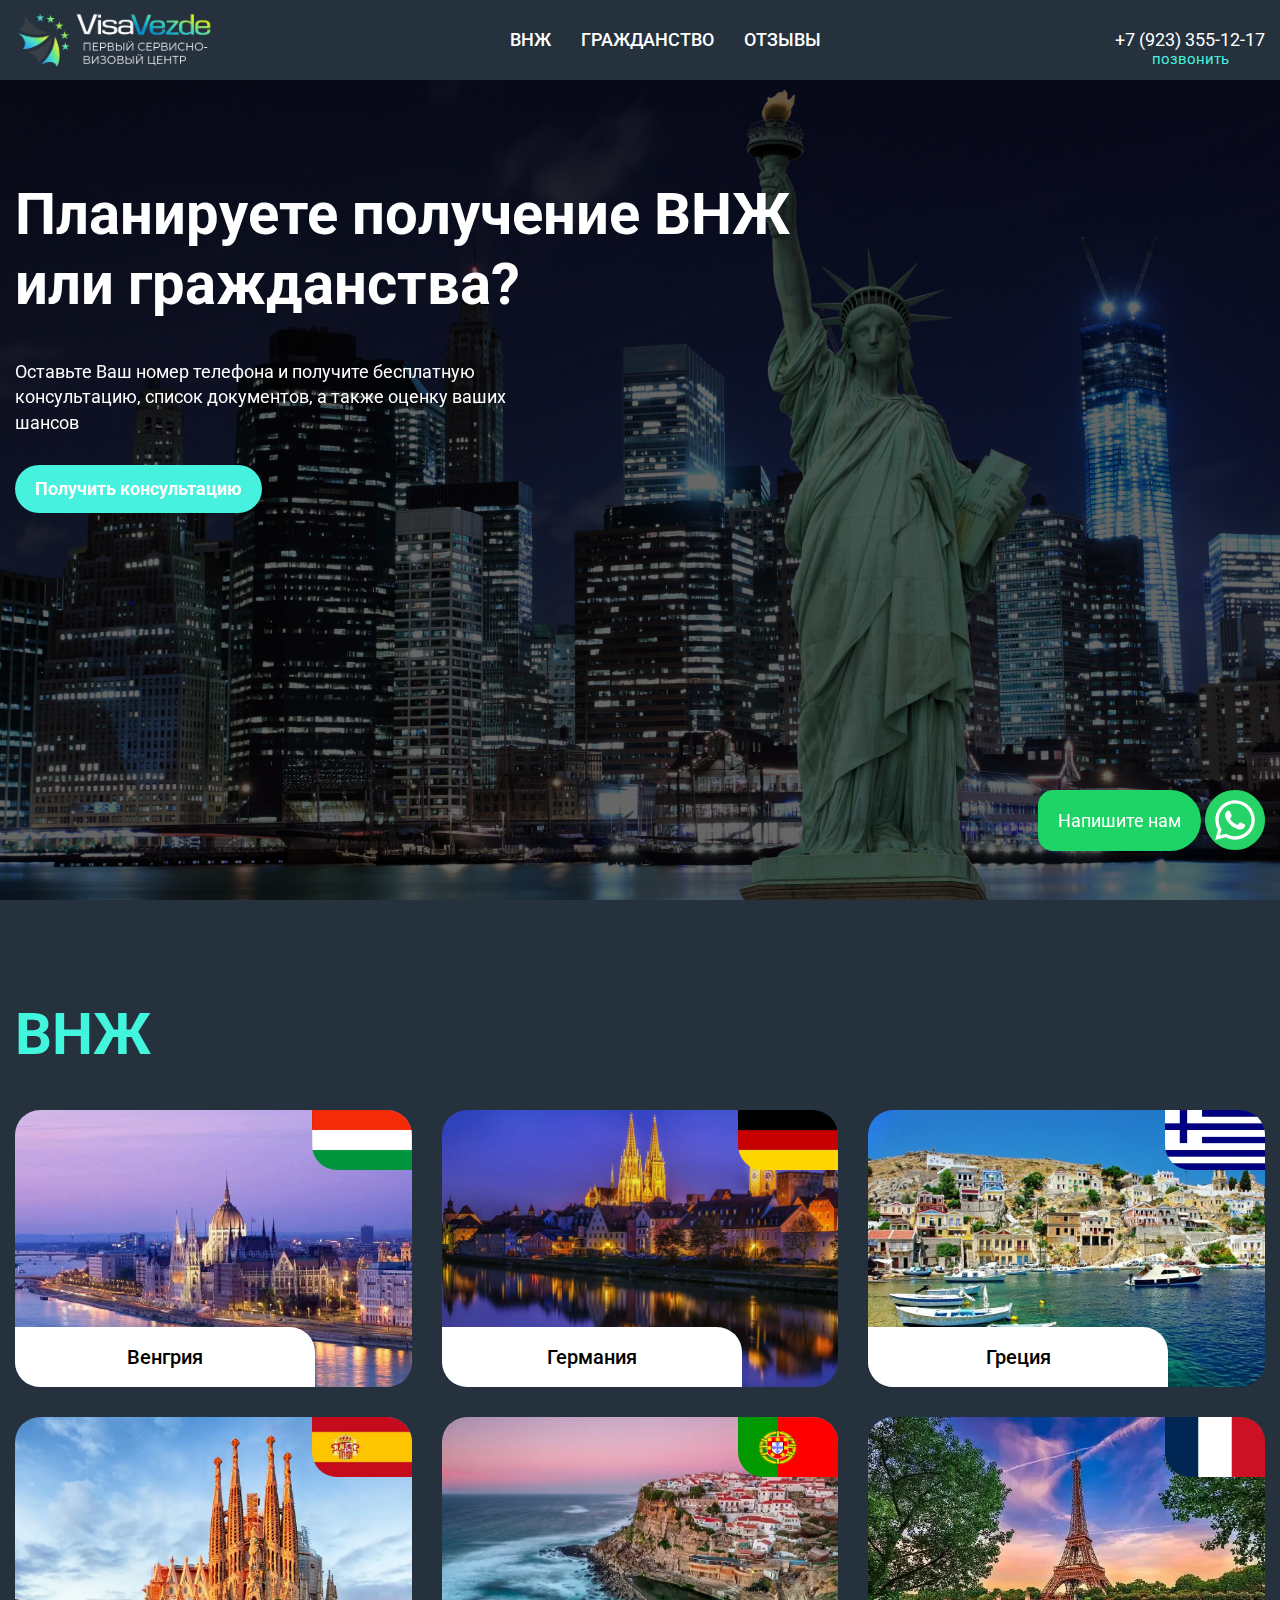
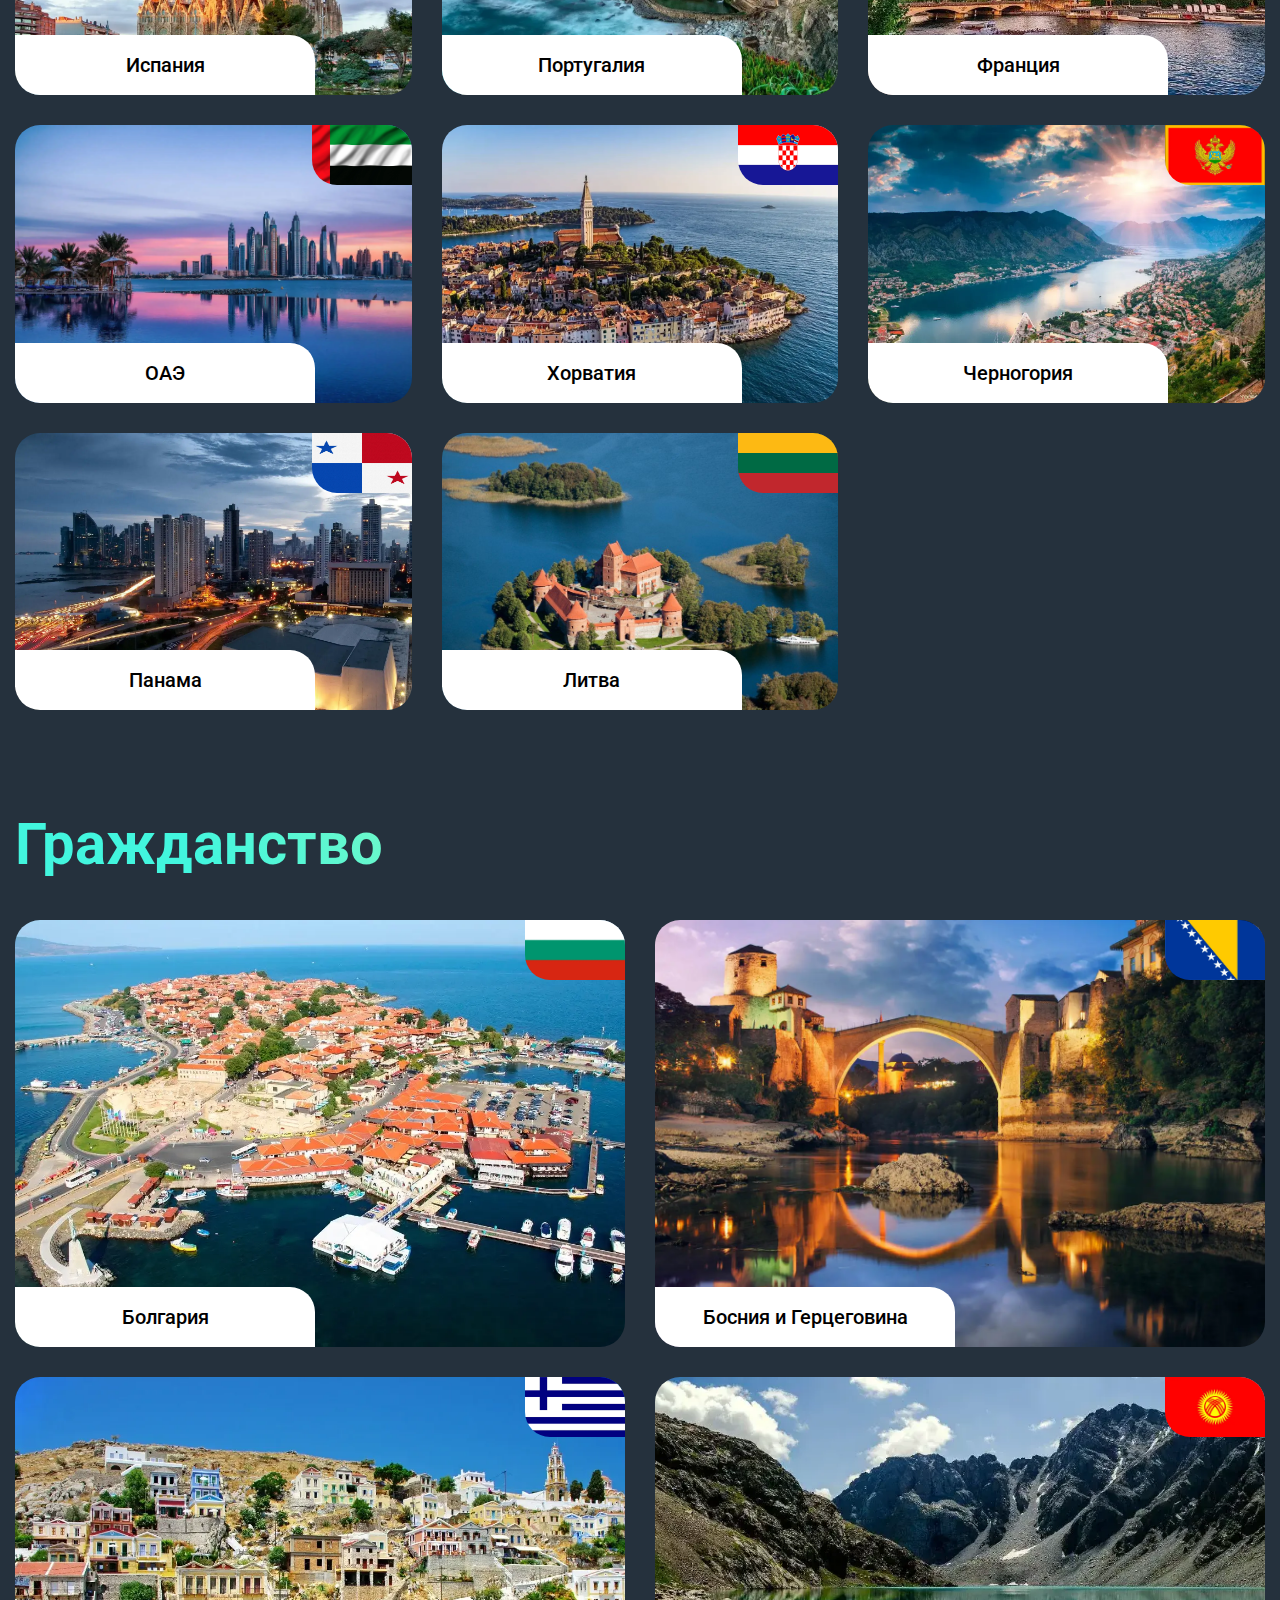
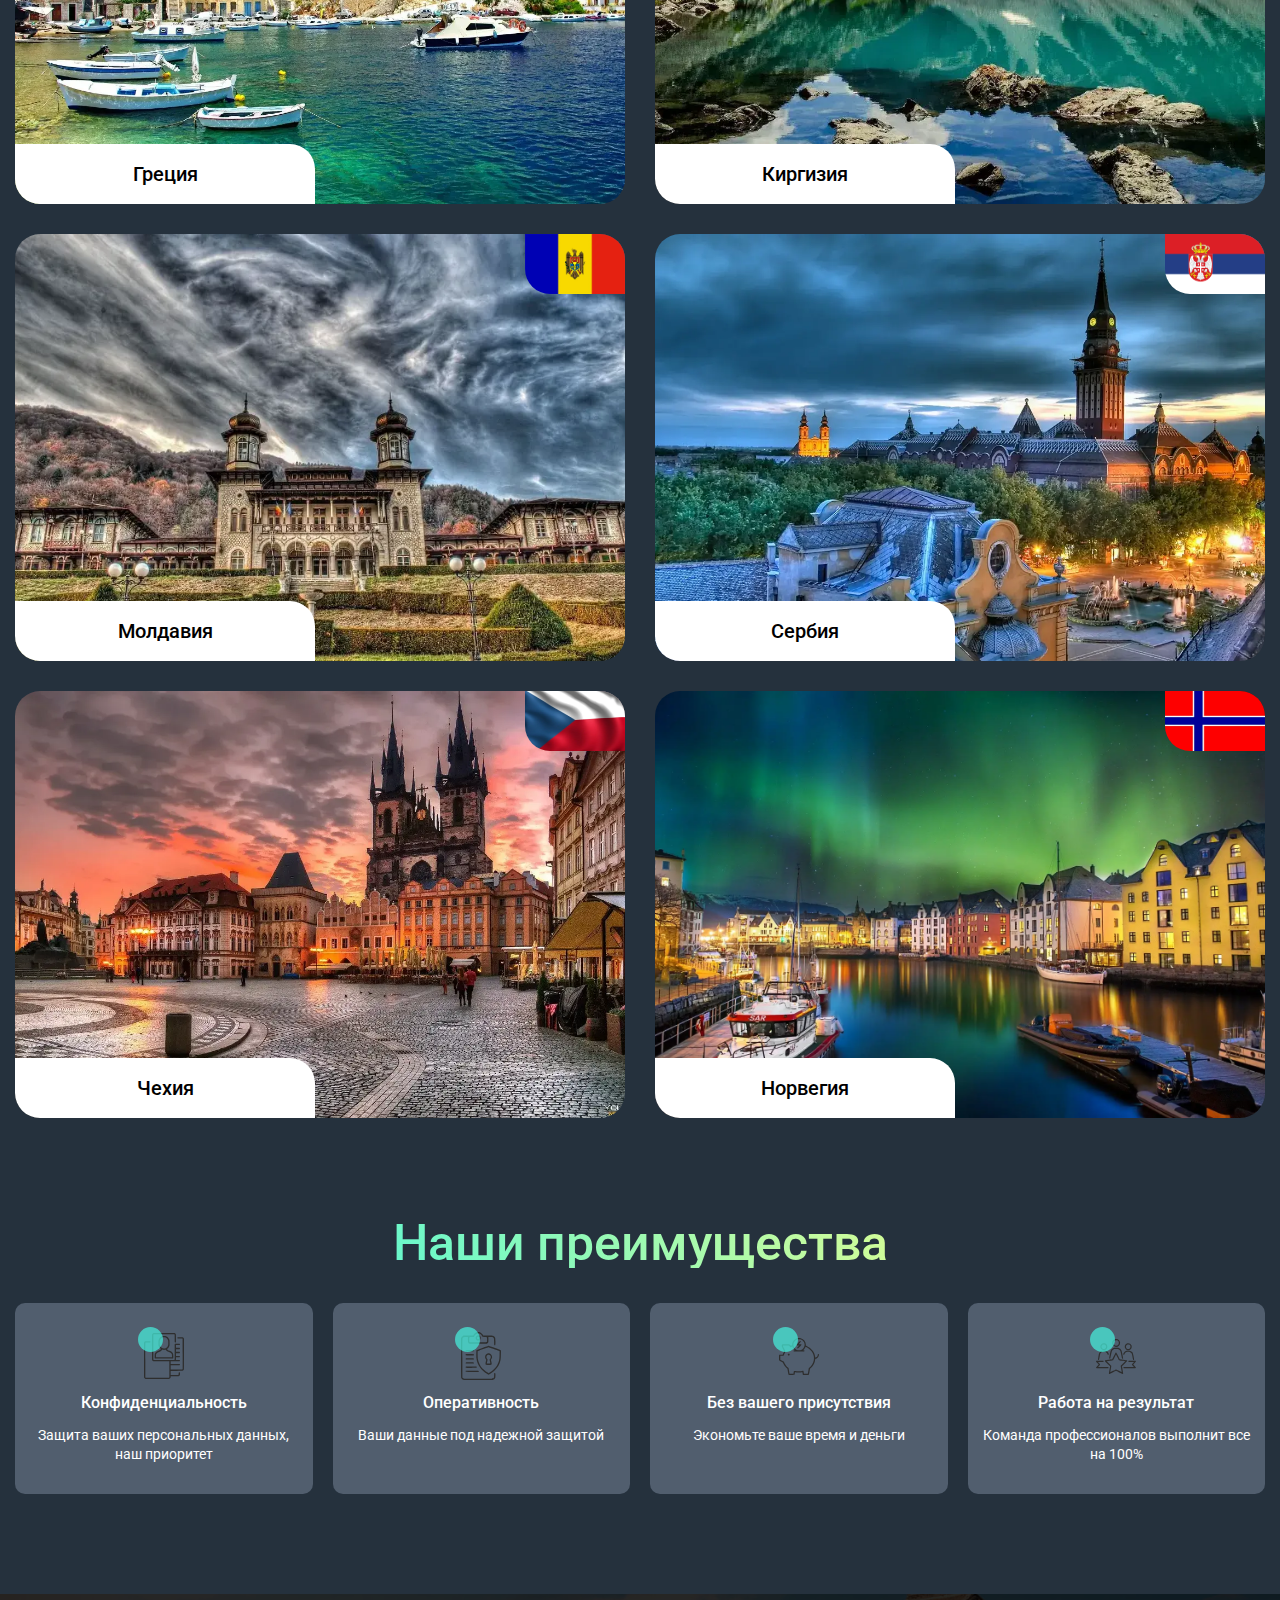
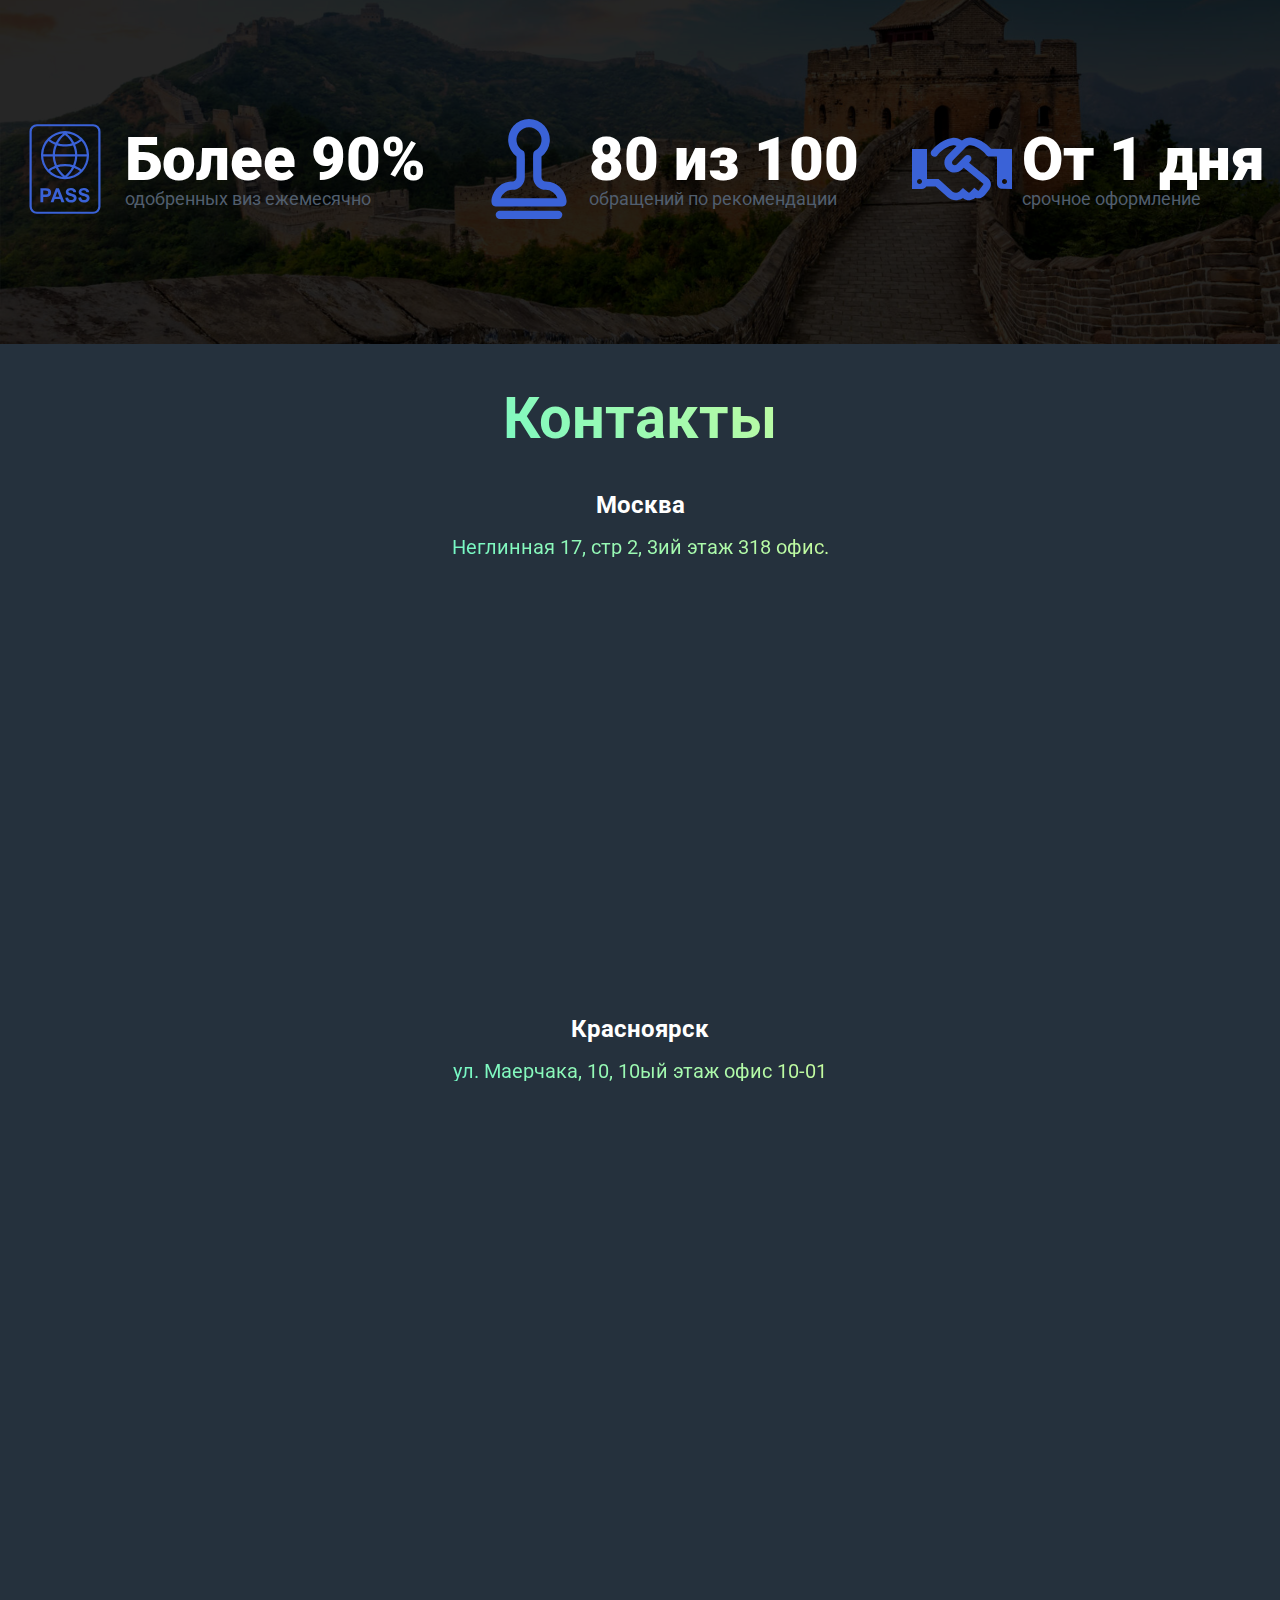
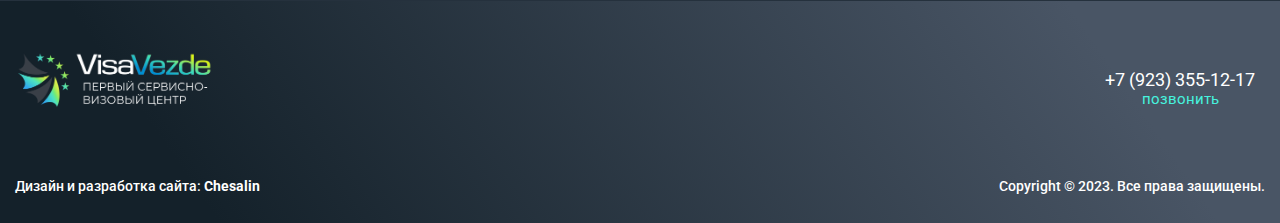
<file: index.html>
<!DOCTYPE html>
<html lang="ru">
  <head>
    <meta charset="UTF-8" />
    <meta http-equiv="X-UA-Compatible" content="IE=edge" />
    <meta name="viewport" content="width=device-width, initial-scale=1.0" />
    <title>Оформление ВНЖ и гражданства</title>
    <link rel="apple-touch-icon" sizes="180x180" href="img/favicon/apple-touch-icon.png" />
    <link rel="icon" type="image/png" sizes="32x32" href="img/favicon/favicon-32x32.png" />
    <link rel="icon" type="image/png" sizes="16x16" href="img/favicon/favicon-16x16.png" />
    <link rel="manifest" href="img/favicon/site.webmanifest" />
    <link rel="stylesheet" href="css/style.css" />
    <!-- <link rel="stylesheet" href="css/style22.css" /> -->
    <script defer src="https://unpkg.com/swiper@8/swiper-bundle.min.js"></script>
    <script defer src="js/slider.js"></script>
    <script defer src="js/mask.js"></script>
    <script defer src="js/form.js"></script>
    <script defer src="js/popup-m.js"></script>
    <script defer src="js/main.js"></script>
  </head>
  <body>
    <div class="wrapper">
      <header class="header">
        <div class="header__burger">
          <span></span>
          <span></span>
          <span></span>
        </div>
        <div class="header__container">
          <a href="index.html" class="header__logo">
            <img src="img/newlogo.png" alt="logo" />
          </a>
          <menu class="header__menu menu">
            <div class="menu__body">
              <ul class="menu__list">
                <li class="menu__item">
                  <a href="#vn" class="menu__link">ВНЖ</a>
                </li>
                <li class="menu__item">
                  <a href="#citizenship" class="menu__link">Гражданство</a>
                </li>
                <li class="menu__item">
                  <a href="#comment" class="menu__link">Отзывы</a>
                </li>
              </ul>
            </div>
          </menu>
          <div class="header__phones">
            <a href="tel:+79233551217" class="header__phone"
              ><p>+7 (923) 355-12-17</p>
              <img src="img/phone.svg" alt="" />
            </a>
          </div>
        </div>
      </header>
      <main class="page">
        <section class="intro">
          <div class="intro__slider">
            <div class="intro__block swiper-block">
              <div class="intro__wrapper swiper-wrapper">
                <div class="intro__slide swiper-slide ibg">
                  <img src="img/intro/bg.jpg" alt="intro" />
                </div>
              </div>
            </div>
          </div>
          <div class="intro__container">
            <h1 class="intro__title">
              Планируете получение ВНЖ <br />
              или гражданства?
            </h1>
            <p class="intro__subtitle">
              Оставьте Ваш номер телефона и получите бесплатную консультацию, список документов, а
              также оценку ваших шансов
            </p>
            <a data-popup="#popup" href="" class="intro__button">Получить консультацию</a>
          </div>
        </section>

        <section id="vn" class="vn">
          <div class="vn__container">
            <h2 class="vn__title">ВНЖ</h2>
            <div class="vn__body">
              <div data-popup="#popupik-vn" class="vn__item">
                <div class="vn__flag">
                  <img src="img/flag_web/flag_vengrija_new_0.webp" alt="" />
                </div>
                <div class="vn__img ibg">
                  <img src="img/vn/veng.webp" alt="" />
                </div>
                <div class="vn__content">Венгрия</div>
              </div>
              <div data-popup="#popupik-gr" class="vn__item">
                <div class="vn__flag">
                  <img src="img/flag_web/ger.webp" alt="" />
                </div>
                <div class="vn__img ibg">
                  <img src="img/vn/gem.webp" alt="" />
                </div>
                <div class="vn__content">Германия</div>
              </div>
              <div data-popup="#popupik-gre" class="vn__item">
                <div class="vn__flag">
                  <img src="img/flag_web/gr.webp" alt="" />
                </div>
                <div class="vn__img ibg">
                  <img src="img/vn/gr.webp" alt="" />
                </div>
                <div class="vn__content">Греция</div>
              </div>
              <div data-popup="#popupik-span" class="vn__item">
                <div class="vn__flag">
                  <img src="img/flag_web/span.webp" alt="" />
                </div>
                <div class="vn__img ibg">
                  <img src="img/vn/span.webp" alt="" />
                </div>
                <div class="vn__content">Испания</div>
              </div>
              <div data-popup="#popupik-port" class="vn__item">
                <div class="vn__flag">
                  <img src="img/flag_web/port.webp" alt="" />
                </div>
                <div class="vn__img ibg">
                  <img src="img/vn/port.webp" alt="" />
                </div>
                <div class="vn__content">Португалия</div>
              </div>
              <div data-popup="#popupik-fr" class="vn__item">
                <div class="vn__flag">
                  <img src="img/flag_web/France.webp" alt="" />
                </div>
                <div class="vn__img ibg">
                  <img src="img/vn/fr.webp" alt="" />
                </div>
                <div class="vn__content">Франция</div>
              </div>
              <div data-popup="#popupik-dub" class="vn__item">
                <div class="vn__flag">
                  <img src="img/flag_web/dub.webp" alt="" />
                </div>
                <div class="vn__img ibg">
                  <img src="img/vn/dub.webp" alt="" />
                </div>
                <div class="vn__content">ОАЭ</div>
              </div>
              <div data-popup="#popupik-hor" class="vn__item">
                <div class="vn__flag">
                  <img src="img/flag_web/chor.webp" alt="" />
                </div>
                <div class="vn__img ibg">
                  <img src="img/vn/horvatija.webp" alt="" />
                </div>
                <div class="vn__content">Хорватия</div>
              </div>
              <div data-popup="#popupik-che" class="vn__item">
                <div class="vn__flag">
                  <img src="img/flag_web/Flag_CHernogorii.webp" alt="" />
                </div>
                <div class="vn__img ibg">
                  <img src="img/vn/chernogoriya.webp" alt="" />
                </div>
                <div class="vn__content">Черногория</div>
              </div>
              <div data-popup="#popupik-panama" class="vn__item">
                <div class="vn__flag"><img src="img/flag/panama.jpg" alt="" /></div>
                <div class="vn__img ibg">
                  <img src="img/vn/Panama.webp" alt="" />
                </div>
                <div class="vn__content">Панама</div>
              </div>
              <div data-popup="#popupik-lt" class="vn__item">
                <div class="vn__flag"><img src="img/flag_web/Flag_of_Lithuania.svg" alt="" /></div>
                <div class="vn__img ibg">
                  <img src="img/vn/lt.jpg" alt="" />
                </div>
                <div class="vn__content">Литва</div>
              </div>
            </div>
          </div>
        </section>

        <section id="citizenship" class="citizenship">
          <div class="citizenship__container">
            <h2 class="citizenship__title">Гражданство</h2>
            <div class="citizenship__body">
              <div data-popup="#popupik-bol" class="citizenship__item">
                <div class="citizenship__flag"><img src="img/flag_web/Bulgaria.webp" alt="" /></div>
                <div class="citizenship__img ibg">
                  <img src="img/vn/bol.webp" alt="" />
                </div>
                <div class="citizenship__content">Болгария</div>
              </div>
              <div data-popup="#popupik-bos" class="citizenship__item">
                <div class="citizenship__flag">
                  <img src="img/flag_web/flag_bosnija_gertsegovina_new.webp" alt="" />
                </div>
                <div class="citizenship__img ibg">
                  <img src="img/vn/bos.webp" alt="" />
                </div>
                <div class="citizenship__content">Босния и Герцеговина</div>
              </div>
              <div data-popup="#popupik-greg" class="citizenship__item">
                <div class="citizenship__flag">
                  <img src="img/flag_web/gr.webp" alt="" />
                </div>
                <div class="citizenship__img ibg">
                  <img src="img/vn/gr.webp" alt="" />
                </div>
                <div class="citizenship__content">Греция</div>
              </div>
              <div data-popup="#popupik-kir" class="citizenship__item">
                <div class="citizenship__flag">
                  <img src="img/flag_web/kr.webp" alt="" />
                </div>
                <div class="citizenship__img ibg">
                  <img src="img/vn/kr.webp" alt="" />
                </div>
                <div class="citizenship__content">Киргизия</div>
              </div>
              <div data-popup="#popupik-ml" class="citizenship__item">
                <div class="citizenship__flag">
                  <img src="img/flag_web/mol.webp" alt="" />
                </div>
                <div class="citizenship__img ibg">
                  <img src="img/vn/mol.webp" alt="" />
                </div>
                <div class="citizenship__content">Молдавия</div>
              </div>
              <div data-popup="#popupik-sr" class="citizenship__item">
                <div class="citizenship__flag">
                  <img src="img/flag/800px-Flag_of_Serbia_svg.png" alt="" />
                </div>
                <div class="citizenship__img ibg">
                  <img src="img/vn/ser.webp" alt="" />
                </div>
                <div class="citizenship__content">Сербия</div>
              </div>
              <div data-popup="#popupik-cheh" class="citizenship__item">
                <div class="citizenship__flag">
                  <img src="img/flag_web/che.webp" alt="" />
                </div>
                <div class="citizenship__img ibg">
                  <img src="img/vn/che.webp" alt="" />
                </div>
                <div class="citizenship__content">Чехия</div>
              </div>
              <div data-popup="#popupik-nor" class="citizenship__item">
                <div class="citizenship__flag">
                  <img src="img/flag_web/nor.webp" alt="" />
                </div>
                <div class="citizenship__img ibg">
                  <img src="img/vn/nor.webp" alt="" />
                </div>
                <div class="citizenship__content">Норвегия</div>
              </div>
            </div>
          </div>
        </section>

        <!-- <section id="comment" class="comment">
          <div class="comment__container">
            <h2 class="comment__title">Отзывы наших клиентов</h2>
            <div class="comment__body">
              <div class="comment__items">
                <div class="comment__item">
                  <div class="comment__decor">
                    <img src="img/comment/decor.svg" alt="decor" />
                  </div>
                  <div class="comment__head">
                    <div class="comment__avatar">
                      <img src="img/comment/items/1.jpg" alt="avatar" />
                    </div>
                    <div class="comment__names">
                      <h4 class="comment__name">Денис В.</h4>
                      <div class="comment__stars stars">
                        <img class="stars__item" src="img/comment/star.svg" alt="star" />
                        <img class="stars__item" src="img/comment/star.svg" alt="star" />
                        <img class="stars__item" src="img/comment/star.svg" alt="star" />
                        <img class="stars__item" src="img/comment/star.svg" alt="star" />
                        <img class="stars__item" src="img/comment/star.svg" alt="star" />
                      </div>
                      <div class="comment__time">23 июля 2023г.</div>
                    </div>
                  </div>
                  <div class="comment__content">
                    Я безмерно благодарен компании за проведение всего процесса получения ВНЖ. Их
                    эксперты продемонстрировали большой профессионализм и глубокое знание всех
                    требований и правил. Благодаря их помощи, я мог избежать множества сложностей,
                    связанных с оформлением документов и прохождением процедур. Они предоставили мне
                    неоценимую поддержку, и я настоятельно рекомендую эту компанию всем, нуждающимся
                    в помощи в получении ВНЖ
                  </div>
                </div>
                <div class="comment__item">
                  <div class="comment__decor">
                    <img src="img/comment/decor.svg" alt="decor" />
                  </div>
                  <div class="comment__head">
                    <div class="comment__avatar">
                      <img src="img/comment/items/2.jpg" alt="avatar" />
                    </div>
                    <div class="comment__names">
                      <h4 class="comment__name">Ирина Жак</h4>
                      <div class="comment__stars stars">
                        <img class="stars__item" src="img/comment/star.svg" alt="star" />
                        <img class="stars__item" src="img/comment/star.svg" alt="star" />
                        <img class="stars__item" src="img/comment/star.svg" alt="star" />
                        <img class="stars__item" src="img/comment/star.svg" alt="star" />
                        <img class="stars__item" src="img/comment/star.svg" alt="star" />
                      </div>
                      <div class="comment__time">14 июля 2023г.</div>
                    </div>
                  </div>
                  <div class="comment__content">
                    Очень довольна помощью этой компании в получении ВНЖ. Сотрудники были весьма
                    компетентны и профессиональны, всегда готовы ответить на мои вопросы и решить
                    любые возникшие проблемы. Я была приятно удивлена тем, как оперативно они
                    справились с моими документами, и благодаря этому я получила ВНЖ без каких-либо
                    сложностей. Рекомендую всем, кто нуждается в помощи в этой области
                  </div>
                </div>
                <div class="comment__item">
                  <div class="comment__decor">
                    <img src="img/comment/decor.svg" alt="decor" />
                  </div>
                  <div class="comment__head">
                    <div class="comment__avatar">
                      <img src="img/comment/items/3.jpg" alt="avatar" />
                    </div>
                    <div class="comment__names">
                      <h4 class="comment__name">Кристина Ш.</h4>
                      <div class="comment__stars stars">
                        <img class="stars__item" src="img/comment/star.svg" alt="star" />
                        <img class="stars__item" src="img/comment/star.svg" alt="star" />
                        <img class="stars__item" src="img/comment/star.svg" alt="star" />
                        <img class="stars__item" src="img/comment/star.svg" alt="star" />
                        <img class="stars__item" src="img/comment/star.svg" alt="star" />
                      </div>
                      <div class="comment__time">31 июля 2023г.</div>
                    </div>
                  </div>
                  <div class="comment__content">
                    Я хотела бы выразить мою искреннюю благодарность компании за помощь в получении
                    ВНЖ. С самого начала процесса и до его завершения, сотрудники компании были
                    неуклонно внимательны к моим потребностям и вопросам. Они провели все
                    необходимые юридические процедуры с максимальной эффективностью и
                    профессионализмом. Я очень довольна результатом и очень рекомендую компанию
                    всем, кто ищет надежного партнера в получении ВНЖ
                  </div>
                </div>
              </div>
            </div>
          </div>
        </section> -->

        <section id="arrange" class="arrange">
          <div class="arrange__container">
            <h2 class="arrange__title _title">Наши преимущества</h2>
            <div class="arrange__body">
              <div class="arrange__item">
                <div class="arrange__icon">
                  <img src="img/arrange/1.svg" alt="icon" />
                </div>
                <h4 class="arrange__name">Конфиденциальность</h4>
                <p class="arrange__text">Защита ваших персональных данных, наш приоритет</p>
              </div>
              <div class="arrange__item">
                <div class="arrange__icon">
                  <img src="img/arrange/2.svg" alt="icon" />
                </div>
                <h4 class="arrange__name">Оперативность</h4>
                <p class="arrange__text">Ваши данные под надежной защитой</p>
              </div>
              <div class="arrange__item">
                <div class="arrange__icon">
                  <img src="img/arrange/3.svg" alt="icon" />
                </div>
                <h4 class="arrange__name">Без вашего присутствия</h4>
                <p class="arrange__text">Экономьте ваше время и деньги</p>
              </div>
              <div class="arrange__item">
                <div class="arrange__icon">
                  <img src="img/arrange/4.svg" alt="icon" />
                </div>
                <h4 class="arrange__name">Работа на результат</h4>
                <p class="arrange__text">Команда профессионалов выполнит все на 100%</p>
              </div>
              <!-- <div class="arrange__item">
                <div class="arrange__icon">
                  <img src="img/arrange/5.svg" alt="icon" />
                </div>
                <h4 class="arrange__name">Скорость</h4>
                <p class="arrange__text">Оформление визы от 1 рабочего дня</p>
              </div>
              <div class="arrange__item">
                <div class="arrange__icon">
                  <img src="img/arrange/6.svg" alt="icon" />
                </div>
                <h4 class="arrange__name">Без оплаченной брони</h4>
                <p class="arrange__text">
                  Нам не нужны оплаченные брони, вы не рискуете своими деньгами
                </p>
              </div> -->
            </div>
          </div>
        </section>

        <section class="better">
          <div class="better__bg ibg">
            <img src="img/b.jpg" alt="background" />
          </div>
          <div class="better__container">
            <div class="better__body">
              <div class="better__item">
                <div class="better__icon">
                  <img src="img/better/1.svg" alt="icon" />
                </div>
                <div class="better__content">
                  <h4 class="better__title">Более 90%</h4>
                  <p class="better__text">одобренных виз ежемесячно</p>
                </div>
              </div>
              <div class="better__item">
                <div class="better__icon">
                  <img src="img/better/2.svg" alt="icon" />
                </div>
                <div class="better__content">
                  <h4 class="better__title">80 из 100</h4>
                  <p class="better__text">обращений по рекомендации</p>
                </div>
              </div>
              <div class="better__item better__item_end">
                <div class="better__icon">
                  <img src="img/better/3.svg" alt="icon" />
                </div>
                <div class="better__content">
                  <h4 class="better__title">От 1 дня</h4>
                  <p class="better__text">срочное оформление</p>
                </div>
              </div>
            </div>
          </div>
        </section>
        <section class="contact">
          <div class="contact__container">
            <h2 class="contact__title">Контакты</h2>
            <div class="contact__column">
              <div class="contact__name">Москва</div>
              <div class="contact__adres">Неглинная 17, стр 2, 3ий этаж 318 офис.</div>
              <div class="contact__map map-1" id="map-1"></div>
            </div>
            <div class="contact__column">
              <div class="contact__name">Красноярск</div>
              <div class="contact__adres">ул. Маерчака, 10, 10ый этаж офис 10-01</div>
              <div class="contact__map map-2" id="map-2"></div>
            </div>
          </div>
        </section>
      </main>
      <footer class="footer">
        <div class="footer__container">
          <div class="footer__body">
            <a href="index.html" class="header__logo">
              <img src="img/newlogo.png" alt="logo" />
            </a>
            <div class="header__phones">
              <a href="tel:+79233551217" class="header__phone"
                ><p>+7 (923) 355-12-17</p>
                <img src="img/phone.svg" alt="" />
              </a>
            </div>
          </div>
          <div class="footer__copy">
            <p>
              <a href="https://t.me/solmyr_k" target="_blank"
                >Дизайн и разработка сайта: <span>Chesalin</span>
              </a>
            </p>
            <p>Copyright © 2023. Все права защищены.</p>
          </div>
        </div>
      </footer>
      <a
        href="https://wa.me/79233551217?text=%D0%97%D0%B4%D1%80%D0%B0%D0%B2%D1%81%D1%82%D0%B2%D1%83%D0%B9%D1%82%D0%B5!%20%D0%9C%D0%B5%D0%BD%D1%8F%20%D0%B8%D0%BD%D1%82%D0%B5%D1%80%D0%B5%D1%81%D1%83%D0%B5%D1%82%20%D0%B2%D0%B8%D0%B7%D0%B0%20%D0%B2%20%D0%9A%D0%B8%D1%82%D0%B0%D0%B9..."
        class="whatsapp"
      >
        <img src="img/whatapp.svg" alt="whatsapp" />
      </a>
      <div class="thanks">
        <div class="thanks__text">
          Спасибо. Ваша заявка отправлена <br />
          Скоро наш специалист свяжется с вами
        </div>
      </div>
      <div
        style="
          width: 400px;
          position: fixed;
          top: 20px;
          left: 50%;
          transform: translate(-50%, 0);
          background-color: #64fdc3;
          padding: 20px;
          font-size: 18px;
          line-height: 140%;
          border-radius: 10px;
          z-index: 9999;
          text-align: center;
          display: none;
        "
        class="sorry"
      >
        <div class="sorry__text">Увы, мы предоставляем услуги ТОЛЬКО гражданам РФ</div>
      </div>
    </div>
    <div id="popup" aria-hidden="true" class="popup">
      <div class="popup__wrapper">
        <div class="popup__content popup-form">
          <div class="popup-form__body">
            <div data-close class="popup-form__close">
              <img src="img/close.svg" alt="close" />
            </div>
            <h4 class="popup-form__title">Заказать обратный звонок</h4>
            <div class="popup-form__subtitle">
              Оставьте свои контакты, наш менеджер свяжется с вами в течении 15 минут и ответит на
              ваши вопросы
            </div>
            <form class="popup-form__form">
              <input type="text" placeholder="Введите ваше имя*" class="popup-form__input" />
              <input
                data-tel-input
                type="tel"
                placeholder="Введите ваш телефон*"
                class="popup-form__input"
              />
              <div class="popup-form__line"></div>
              <h4>Выберите интересующую страну:</h4>
              <select name="" id="" class="popup-form__select">
                <option value="Португалия">Португалия</option>
                <option value="Чехия">Чехия</option>
                <option value="Франция">Франция</option>
                <option value="Норвегия">Норвегия</option>
                <option value="Литва">Литва</option>
                <option value="Швеция">Швеция</option>
                <option value="Финляндия">Финляндия</option>
                <option value="Латвия">Латвия</option>
                <option value="Кипр">Кипр</option>
                <option value="Испания">Испания</option>
                <option value="Исландия">Исландия</option>
                <option value="Швейцария">Швейцария</option>
                <option value="Словения">Словения</option>
                <option value="Черногория">Черногория</option>
                <option value="Италия">Италия</option>
                <option value="Дания">Дания</option>
                <option value="Греция">Греция</option>
                <option value="Германия">Германия</option>
                <option value="Хорватия">Хорватия</option>
                <option value="Румыния">Румыния</option>
                <option value="Португалия">Португалия</option>
                <option value="Польша">Польша</option>
                <option value="Нидерланды">Нидерланды</option>
                <option value="Эстония">Эстония</option>
                <option value="Словакия">Словакия</option>
                <option value="Венгрия">Венгрия</option>
                <option value="Босния и Герцеговина">Босния и Герцеговина</option>
                <option value="Болгария">Болгария</option>
                <option value="Бельгия">Бельгия</option>
                <option value="Австрия">Австрия</option>
                <option value="Великобритания">Великобритания</option>
                <option value="Ирландия">Ирландия</option>
                <option value="Япония">Япония</option>
                <option value="Южная Корея">Южная Корея</option>
                <option value="Китай">Китай</option>
                <option value="ОАЭ">ОАЭ</option>
                <option value="Индия">Индия</option>
                <option value="Вьетнам">Вьетнам</option>
                <option value="Алжир">Алжир</option>
                <option value="Филиппины">Филиппины</option>
                <option value="Таиланд">Таиланд</option>
                <option value="Тайвань">Тайвань</option>
                <option value="Сингапур">Сингапур</option>
                <option value="Непал">Непал</option>
                <option value="Панама">Панама</option>
                <option value="Киргизия">Киргизия</option>
                <option value="Сербия">Сербия</option>
                <option value="Молдавия">Молдавия</option>
              </select>
              <h4>Выберите количество человек:</h4>
              <select name="" id="" class="popup-form__select">
                <option value="1">1</option>
                <option value="2">2</option>
                <option value="3">3</option>
                <option value="4 и более">4 и более</option>
              </select>
              <h4>Выберите желаемые сроки:</h4>
              <select name="" id="" class="popup-form__select">
                <option value="2-6 месяцев">2-6 месяцев</option>
                <option value="6-12 месяцев">6-12 месяцев</option>
                <option value="12 и более ( не тороплюсь)">12 и более ( не тороплюсь)</option>
              </select>
              <button class="popup-form__button">Отправить</button>
            </form>
          </div>
        </div>
      </div>
    </div>
    <div id="popupik-vn" class="popup">
      <div class="popup__wrapper">
        <div class="popup__content popup-choice">
          <div class="popup-choice__body">
            <div data-close class="popup-choice__close">
              <img src="img/close.svg" alt="close" />
            </div>
            <div class="popup-choice__left">
              <div class="popup-choice__title">ВНЖ Венгрия</div>
              <div class="popup-form__line"></div>
              <div class="popup-choice__price">Стоимость: <span>от 6 000 €</span></div>
              <div class="popup-form__line"></div>
              <div data-choise="Венгрия" class="popup__choice">
                <a data-popup="#popup" href="" class="intro__button">Получить консультацию</a>
              </div>
            </div>
            <div class="popup-choice__right">
              <div class="popup-choice__img ibg">
                <img src="img/vn/veng.webp" alt="" />
              </div>
            </div>
          </div>
        </div>
      </div>
    </div>
    <div id="popupik-gr" class="popup">
      <div class="popup__wrapper">
        <div class="popup__content popup-choice">
          <div class="popup-choice__body">
            <div data-close class="popup-choice__close">
              <img src="img/close.svg" alt="close" />
            </div>
            <div class="popup-choice__left">
              <div class="popup-choice__title">ВНЖ Германия</div>
              <div class="popup-form__line"></div>
              <div class="popup-choice__price">Стоимость: <span>от 10 000 €</span></div>
              <div class="popup-form__line"></div>
              <div data-choise="Германия" class="popup__choice">
                <a data-popup="#popup" href="" class="intro__button">Получить консультацию</a>
              </div>
            </div>
            <div class="popup-choice__right">
              <div class="popup-choice__img ibg">
                <img src="img/vn/gem.webp" alt="" />
              </div>
            </div>
          </div>
        </div>
      </div>
    </div>
    <div id="popupik-gre" class="popup">
      <div class="popup__wrapper">
        <div class="popup__content popup-choice">
          <div class="popup-choice__body">
            <div data-close class="popup-choice__close">
              <img src="img/close.svg" alt="close" />
            </div>
            <div class="popup-choice__left">
              <div class="popup-choice__title">ВНЖ Греция</div>
              <div class="popup-form__line"></div>
              <div class="popup-choice__price">Стоимость: <span>от 12 000 €</span></div>
              <div class="popup-form__line"></div>
              <div data-choise="Греция" class="popup__choice">
                <a data-popup="#popup" href="" class="intro__button">Получить консультацию</a>
              </div>
            </div>
            <div class="popup-choice__right">
              <div class="popup-choice__img ibg">
                <img src="img/vn/gr.webp" alt="" />
              </div>
            </div>
          </div>
        </div>
      </div>
    </div>
    <div id="popupik-greg" class="popup">
      <div class="popup__wrapper">
        <div class="popup__content popup-choice">
          <div class="popup-choice__body">
            <div data-close class="popup-choice__close">
              <img src="img/close.svg" alt="close" />
            </div>
            <div class="popup-choice__left">
              <div class="popup-choice__title">Гражданство Греция</div>
              <div class="popup-form__line"></div>
              <div class="popup-choice__price">Стоимость: <span>от 50 000 €</span></div>
              <div class="popup-form__line"></div>
              <div data-choise="Греция" class="popup__choice">
                <a data-popup="#popup" href="" class="intro__button">Получить консультацию</a>
              </div>
            </div>
            <div class="popup-choice__right">
              <div class="popup-choice__img ibg">
                <img src="img/vn/gr.webp" alt="" />
              </div>
            </div>
          </div>
        </div>
      </div>
    </div>
    <div id="popupik-span" class="popup">
      <div class="popup__wrapper">
        <div class="popup__content popup-choice">
          <div class="popup-choice__body">
            <div data-close class="popup-choice__close">
              <img src="img/close.svg" alt="close" />
            </div>
            <div class="popup-choice__left">
              <div class="popup-choice__title">ВНЖ Испания</div>
              <div class="popup-form__line"></div>
              <div class="popup-choice__price">Стоимость: <span>от 9 000 €</span></div>
              <div class="popup-form__line"></div>
              <div data-choise="Испания " class="popup__choice">
                <a data-popup="#popup" href="" class="intro__button">Получить консультацию</a>
              </div>
            </div>
            <div class="popup-choice__right">
              <div class="popup-choice__img ibg">
                <img src="img/vn/span.webp" alt="" />
              </div>
            </div>
          </div>
        </div>
      </div>
    </div>
    <div id="popupik-port" class="popup">
      <div class="popup__wrapper">
        <div class="popup__content popup-choice">
          <div class="popup-choice__body">
            <div data-close class="popup-choice__close">
              <img src="img/close.svg" alt="close" />
            </div>
            <div class="popup-choice__left">
              <div class="popup-choice__title">ВНЖ Португалия</div>
              <div class="popup-form__line"></div>
              <div class="popup-choice__price">Стоимость: <span>от 18 000 €</span></div>
              <div class="popup-form__line"></div>
              <div data-choise="Португалия" class="popup__choice">
                <a data-popup="#popup" href="" class="intro__button">Получить консультацию</a>
              </div>
            </div>
            <div class="popup-choice__right">
              <div class="popup-choice__img ibg">
                <img src="img/vn/port.webp" alt="" />
              </div>
            </div>
          </div>
        </div>
      </div>
    </div>
    <div id="popupik-fr" class="popup">
      <div class="popup__wrapper">
        <div class="popup__content popup-choice">
          <div class="popup-choice__body">
            <div data-close class="popup-choice__close">
              <img src="img/close.svg" alt="close" />
            </div>
            <div class="popup-choice__left">
              <div class="popup-choice__title">ВНЖ Франция</div>
              <div class="popup-form__line"></div>
              <div class="popup-choice__price">Стоимость: <span>от 20 000 €</span></div>
              <div class="popup-form__line"></div>
              <div data-choise="Франция" class="popup__choice">
                <a data-popup="#popup" href="" class="intro__button">Получить консультацию</a>
              </div>
            </div>
            <div class="popup-choice__right">
              <div class="popup-choice__img ibg">
                <img src="img/vn/fr.webp" alt="" />
              </div>
            </div>
          </div>
        </div>
      </div>
    </div>
    <div id="popupik-dub" class="popup">
      <div class="popup__wrapper">
        <div class="popup__content popup-choice">
          <div class="popup-choice__body">
            <div data-close class="popup-choice__close">
              <img src="img/close.svg" alt="close" />
            </div>
            <div class="popup-choice__left">
              <div class="popup-choice__title">ВНЖ ОАЭ</div>
              <div class="popup-form__line"></div>
              <div class="popup-choice__price">Стоимость: <span>от 7 500 €</span></div>
              <div class="popup-form__line"></div>
              <div data-choise="ОАЭ" class="popup__choice">
                <a data-popup="#popup" href="" class="intro__button">Получить консультацию</a>
              </div>
            </div>
            <div class="popup-choice__right">
              <div class="popup-choice__img ibg">
                <img src="img/vn/dub.webp" alt="" />
              </div>
            </div>
          </div>
        </div>
      </div>
    </div>
    <div id="popupik-hor" class="popup">
      <div class="popup__wrapper">
        <div class="popup__content popup-choice">
          <div class="popup-choice__body">
            <div data-close class="popup-choice__close">
              <img src="img/close.svg" alt="close" />
            </div>
            <div class="popup-choice__left">
              <div class="popup-choice__title">ВНЖ Хорватия</div>
              <div class="popup-form__line"></div>
              <div class="popup-choice__price">Стоимость: <span>от 7 000 €</span></div>
              <div class="popup-form__line"></div>
              <div data-choise="Хорватия" class="popup__choice">
                <a data-popup="#popup" href="" class="intro__button">Получить консультацию</a>
              </div>
            </div>
            <div class="popup-choice__right">
              <div class="popup-choice__img ibg">
                <img src="img/vn/horvatija.webp" alt="" />
              </div>
            </div>
          </div>
        </div>
      </div>
    </div>
    <div id="popupik-che" class="popup">
      <div class="popup__wrapper">
        <div class="popup__content popup-choice">
          <div class="popup-choice__body">
            <div data-close class="popup-choice__close">
              <img src="img/close.svg" alt="close" />
            </div>
            <div class="popup-choice__left">
              <div class="popup-choice__title">ВНЖ Черногория</div>
              <div class="popup-form__line"></div>
              <div class="popup-choice__price">Стоимость: <span>от 3 500 €</span></div>
              <div class="popup-form__line"></div>
              <div data-choise="Черногория" class="popup__choice">
                <a data-popup="#popup" href="" class="intro__button">Получить консультацию</a>
              </div>
            </div>
            <div class="popup-choice__right">
              <div class="popup-choice__img ibg">
                <img src="img/vn/chernogoriya.webp" alt="" />
              </div>
            </div>
          </div>
        </div>
      </div>
    </div>
    <div id="popupik-panama" class="popup">
      <div class="popup__wrapper">
        <div class="popup__content popup-choice">
          <div class="popup-choice__body">
            <div data-close class="popup-choice__close">
              <img src="img/close.svg" alt="close" />
            </div>
            <div class="popup-choice__left">
              <div class="popup-choice__title">ВНЖ Панама</div>
              <div class="popup-form__line"></div>
              <div class="popup-choice__price">Стоимость: <span>от 15 500 €</span></div>
              <div class="popup-form__line"></div>
              <div data-choise="Панама" class="popup__choice">
                <a data-popup="#popup" href="" class="intro__button">Получить консультацию</a>
              </div>
            </div>
            <div class="popup-choice__right">
              <div class="popup-choice__img ibg">
                <img src="img/vn/Panama.webp" alt="" />
              </div>
            </div>
          </div>
        </div>
      </div>
    </div>
    <div id="popupik-lt" class="popup">
      <div class="popup__wrapper">
        <div class="popup__content popup-choice">
          <div class="popup-choice__body">
            <div data-close class="popup-choice__close">
              <img src="img/close.svg" alt="close" />
            </div>
            <div class="popup-choice__left">
              <div class="popup-choice__title">ВНЖ Литва</div>
              <div class="popup-form__line"></div>
              <div class="popup-choice__price">Стоимость: <span>от 19 500 €</span></div>
              <div class="popup-form__line"></div>
              <div data-choise="Литва" class="popup__choice">
                <a data-popup="#popup" href="" class="intro__button">Получить консультацию</a>
              </div>
            </div>
            <div class="popup-choice__right">
              <div class="popup-choice__img ibg">
                <img src="img/vn/lt.jpg" alt="" />
              </div>
            </div>
          </div>
        </div>
      </div>
    </div>
    <div id="popupik-bol" class="popup">
      <div class="popup__wrapper">
        <div class="popup__content popup-choice">
          <div class="popup-choice__body">
            <div data-close class="popup-choice__close">
              <img src="img/close.svg" alt="close" />
            </div>
            <div class="popup-choice__left">
              <div class="popup-choice__title">Гражданство Болгария</div>
              <div class="popup-form__line"></div>
              <div class="popup-choice__price">Стоимость: <span>от 11 000 €</span></div>
              <div class="popup-form__line"></div>
              <div data-choise="Болгария" class="popup__choice">
                <a data-popup="#popup" href="" class="intro__button">Получить консультацию</a>
              </div>
            </div>
            <div class="popup-choice__right">
              <div class="popup-choice__img ibg">
                <img src="img/vn/bol.webp" alt="" />
              </div>
            </div>
          </div>
        </div>
      </div>
    </div>
    <div id="popupik-bos" class="popup">
      <div class="popup__wrapper">
        <div class="popup__content popup-choice">
          <div class="popup-choice__body">
            <div data-close class="popup-choice__close">
              <img src="img/close.svg" alt="close" />
            </div>
            <div class="popup-choice__left">
              <div class="popup-choice__title">Гражданство Босния и Герцеговина</div>
              <div class="popup-form__line"></div>
              <div class="popup-choice__price">Стоимость: <span>от 35 000 €</span></div>
              <div class="popup-form__line"></div>
              <div data-choise="Босния и Герцеговина" class="popup__choice">
                <a data-popup="#popup" href="" class="intro__button">Получить консультацию</a>
              </div>
            </div>
            <div class="popup-choice__right">
              <div class="popup-choice__img ibg">
                <img src="img/vn/bos.webp" alt="" />
              </div>
            </div>
          </div>
        </div>
      </div>
    </div>
    <div id="popupik-kir" class="popup">
      <div class="popup__wrapper">
        <div class="popup__content popup-choice">
          <div class="popup-choice__body">
            <div data-close class="popup-choice__close">
              <img src="img/close.svg" alt="close" />
            </div>
            <div class="popup-choice__left">
              <div class="popup-choice__title">Гражданство Киргизия</div>
              <div class="popup-form__line"></div>
              <div class="popup-choice__price">Стоимость: <span>от 9 000 €</span></div>
              <div class="popup-form__line"></div>
              <div data-choise="Киргизия" class="popup__choice">
                <a data-popup="#popup" href="" class="intro__button">Получить консультацию</a>
              </div>
            </div>
            <div class="popup-choice__right">
              <div class="popup-choice__img ibg">
                <img src="img/vn/kr.webp" alt="" />
              </div>
            </div>
          </div>
        </div>
      </div>
    </div>
    <div id="popupik-ml" class="popup">
      <div class="popup__wrapper">
        <div class="popup__content popup-choice">
          <div class="popup-choice__body">
            <div data-close class="popup-choice__close">
              <img src="img/close.svg" alt="close" />
            </div>
            <div class="popup-choice__left">
              <div class="popup-choice__title">Гражданство Молдавия</div>
              <div class="popup-form__line"></div>
              <div class="popup-choice__price">Стоимость: <span>от 35 000 €</span></div>
              <div class="popup-form__line"></div>
              <div data-choise="Молдавия" class="popup__choice">
                <a data-popup="#popup" href="" class="intro__button">Получить консультацию</a>
              </div>
            </div>
            <div class="popup-choice__right">
              <div class="popup-choice__img ibg">
                <img src="img/vn/mol.webp" alt="" />
              </div>
            </div>
          </div>
        </div>
      </div>
    </div>
    <div id="popupik-sr" class="popup">
      <div class="popup__wrapper">
        <div class="popup__content popup-choice">
          <div class="popup-choice__body">
            <div data-close class="popup-choice__close">
              <img src="img/close.svg" alt="close" />
            </div>
            <div class="popup-choice__left">
              <div class="popup-choice__title">Гражданство Сербия</div>
              <div class="popup-form__line"></div>
              <div class="popup-choice__price">Стоимость: <span>от 40 000 €</span></div>
              <div class="popup-form__line"></div>
              <div data-choise="Сербия" class="popup__choice">
                <a data-popup="#popup" href="" class="intro__button">Получить консультацию</a>
              </div>
            </div>
            <div class="popup-choice__right">
              <div class="popup-choice__img ibg">
                <img src="img/vn/ser.webp" alt="" />
              </div>
            </div>
          </div>
        </div>
      </div>
    </div>
    <div id="popupik-cheh" class="popup">
      <div class="popup__wrapper">
        <div class="popup__content popup-choice">
          <div class="popup-choice__body">
            <div data-close class="popup-choice__close">
              <img src="img/close.svg" alt="close" />
            </div>
            <div class="popup-choice__left">
              <div class="popup-choice__title">Гражданство Чехия</div>
              <div class="popup-form__line"></div>
              <div class="popup-choice__price">Стоимость: <span>от 80 000 €</span></div>
              <div class="popup-form__line"></div>
              <div data-choise="Чехия" class="popup__choice">
                <a data-popup="#popup" href="" class="intro__button">Получить консультацию</a>
              </div>
            </div>
            <div class="popup-choice__right">
              <div class="popup-choice__img ibg">
                <img src="img/vn/che.webp" alt="" />
              </div>
            </div>
          </div>
        </div>
      </div>
    </div>
    <div id="popupik-nor" class="popup">
      <div class="popup__wrapper">
        <div class="popup__content popup-choice">
          <div class="popup-choice__body">
            <div data-close class="popup-choice__close">
              <img src="img/close.svg" alt="close" />
            </div>
            <div class="popup-choice__left">
              <div class="popup-choice__title">Гражданство Норвегия</div>
              <div class="popup-form__line"></div>
              <div class="popup-choice__price">Стоимость: <span>от 100 000 €</span></div>
              <div class="popup-form__line"></div>
              <div data-choise="Норвегия" class="popup__choice">
                <a data-popup="#popup" href="" class="intro__button">Получить консультацию</a>
              </div>
            </div>
            <div class="popup-choice__right">
              <div class="popup-choice__img ibg">
                <img src="img/vn/nor.webp" alt="" />
              </div>
            </div>
          </div>
        </div>
      </div>
    </div>
    <script
      src="https://api-maps.yandex.ru/2.1/?apikey=1d78f38b-7c7e-4d74-8531-c414704d6626&lang=ru_RU"
      type="text/javascript"
    ></script>
    <script src="js/map.js"></script>
  </body>
</html>
</file>
<file: css/style.css>
@charset "UTF-8";
@import url("https://fonts.googleapis.com/css2?family=Roboto:wght@400;500;700&display=swap");
* {
  padding: 0px;
  margin: 0px;
  border: 0px;
}

*,
*:before,
*:after {
  -webkit-box-sizing: border-box;
  box-sizing: border-box;
}

:focus,
:active {
  outline: none;
}

a:focus,
a:active {
  outline: none;
}

aside,
nav,
footer,
header,
section {
  display: block;
}

html,
body {
  height: 100%;
}

body {
  line-height: 1;
  font-size: 16px;
  -ms-text-size-adjust: 100%;
  -moz-text-size-adjust: 100%;
  -webkit-text-size-adjust: 100%;
}

input::-ms-clear {
  display: none;
}

button {
  cursor: pointer;
}

button::-moz-focus-inner {
  padding: 0;
  border: 0;
}

a,
a:visited {
  text-decoration: none;
}

ul li {
  list-style: none;
}

img {
  vertical-align: top;
}

h1,
h2,
h3,
h4,
h5,
h6 {
  font-weight: inherit;
  font-size: inherit;
}

input::-webkit-outer-spin-button,
input::-webkit-inner-spin-button {
  /* display: none; <- Crashes Chrome on hover */
  -webkit-appearance: none;
  margin: 0;
  /* <-- Apparently some margin are still there even though it's hidden */
}

html {
  scroll-behavior: smooth;
}

.ibg {
  background-position: center;
  background-size: cover;
  background-repeat: no-repeat;
  position: relative;
}

.ibg img {
  display: none;
}

._input {
  height: 50px;
  font-size: 20px;
  padding: 0px 15px;
  border-radius: 6px;
}

._input:focus {
  border: 1px solid #46f2de;
}

._btn {
  height: 50px;
  font-size: 20px;
  padding: 0 15px;
  display: -webkit-box;
  display: -ms-flexbox;
  display: flex;
  -webkit-box-align: center;
      -ms-flex-align: center;
          align-items: center;
  -webkit-box-pack: center;
      -ms-flex-pack: center;
          justify-content: center;
  background-color: #46f2de;
  border-radius: 6px;
  color: #ffffff;
  -webkit-transition: opacity 0.3s;
  transition: opacity 0.3s;
  cursor: pointer;
}

._btn:hover {
  opacity: 0.8;
}

._title {
  font-size: 50px;
  font-weight: 500;
  text-align: center;
  margin-bottom: 40px;
  background: linear-gradient(55.17deg, #42f6de 15.27%, #fafe85 85.1%);
  -webkit-background-clip: text;
  -webkit-text-fill-color: transparent;
  background-clip: text;
  text-fill-color: transparent;
}

@media (max-width: 767.98px) {
  ._title {
    font-size: 26px;
    margin-bottom: 30px;
  }
}

._subtitle {
  font-size: 18px;
  text-align: center;
  max-width: 800px;
  margin: 0 auto;
  margin-bottom: 60px;
  line-height: 120%;
}

@media (max-width: 767.98px) {
  ._subtitle {
    font-size: 14px;
    margin-bottom: 30px;
    max-width: 100%;
  }
}

section {
  margin-bottom: 100px;
}

@media (max-width: 767.98px) {
  section {
    margin-bottom: 70px;
  }
}

.thanks {
  width: 380px;
  position: fixed;
  top: 20px;
  left: 50%;
  -webkit-transform: translate(-50%, 0);
          transform: translate(-50%, 0);
  background-color: #64fdc3;
  padding: 20px;
  font-size: 18px;
  line-height: 140%;
  border-radius: 10px;
  z-index: 9999;
  display: none;
}

@media (max-width: 767.98px) {
  .thanks {
    width: 300px;
    font-size: 14px;
  }
}

input[type='date'] {
  background-color: #46f2de;
  color: #ffffff;
  padding: 15px;
  border-radius: 5px;
  font-size: 16px;
  width: 160px;
}

input[type='date']::webkit-calendar-picker-indicator {
  background-color: #ffffff;
  padding: 5px;
  cursor: pointer;
  border-radius: 3px;
}

.whatsapp {
  position: fixed;
  right: 50px;
  bottom: 50px;
  height: 60px;
  z-index: 10;
}

.whatsapp img {
  width: 60px;
  height: 60px;
}

@media (max-width: 1410px) {
  .whatsapp {
    right: 15px;
    bottom: 50px;
  }
}

@media (max-width: 991.98px) {
  .whatsapp {
    right: 15px;
    bottom: 50px;
  }
}

@media (max-width: 767.98px) {
  .whatsapp {
    right: 15px;
    bottom: 15px;
  }
}

.whatsapp::before {
  content: 'Напишите нам';
  position: relative;
  top: 36%;
  left: 0;
  width: 150px;
  height: 60px;
  padding: 20px;
  background-color: #1fd466;
  color: #ffffff;
  border-radius: 20px 40px 40px 20px;
}

.input {
  height: 51px;
  border-radius: 15px;
  padding: 0px 10px;
  font-size: 18px;
}

option {
  padding: 5px 0px;
}

select {
  cursor: pointer;
  -moz-appearance: none;
  -webkit-appearance: none;
  appearance: none;
}

.thanks {
  width: 400px;
  position: fixed;
  top: 20px;
  left: 50%;
  -webkit-transform: translate(-50%, 0);
          transform: translate(-50%, 0);
  background-color: #64fdc3;
  padding: 20px;
  font-size: 18px;
  line-height: 140%;
  border-radius: 10px;
  z-index: 9999;
  display: none;
}

@media (max-width: 767.98px) {
  .thanks {
    width: 320px;
    font-size: 14px;
  }
}

body::after {
  content: '';
  background-color: rgba(0, 0, 0, 0.5);
  position: fixed;
  width: 100%;
  height: 100%;
  top: 0;
  left: 0;
  opacity: 0;
  -webkit-transition: opacity 0.8s ease 0s;
  transition: opacity 0.8s ease 0s;
  pointer-events: none;
  z-index: 149;
}

.popup-show body::after {
  opacity: 1;
}

.popup {
  position: fixed;
  top: 0;
  left: 0;
  bottom: 0;
  right: 0;
  padding: 30px 10px;
  -webkit-transition: visibility 0.8s ease 0s;
  transition: visibility 0.8s ease 0s;
  visibility: hidden;
  pointer-events: none;
}

.popup_show {
  z-index: 150;
  visibility: visible;
  overflow: auto;
  pointer-events: auto;
}

.popup_show .popup__content {
  visibility: visible;
  -webkit-transform: scale(1);
          transform: scale(1);
}

.popup__wrapper {
  display: -webkit-box;
  display: -ms-flexbox;
  display: flex;
  -webkit-box-orient: vertical;
  -webkit-box-direction: normal;
      -ms-flex-direction: column;
          flex-direction: column;
  -webkit-box-align: center;
      -ms-flex-align: center;
          align-items: center;
  min-height: 100%;
  -webkit-box-flex: 1;
      -ms-flex: 1 1 auto;
          flex: 1 1 auto;
  width: 100%;
  display: flex;
  -webkit-box-pack: center;
      -ms-flex-pack: center;
          justify-content: center;
  align-items: center;
}

.popup__content {
  visibility: hidden;
  -webkit-transform: scale(0);
          transform: scale(0);
  -webkit-transition: -webkit-transform 0.3s ease 0s;
  transition: -webkit-transform 0.3s ease 0s;
  transition: transform 0.3s ease 0s;
  transition: transform 0.3s ease 0s, -webkit-transform 0.3s ease 0s;
}

.lock .popup__content {
  visibility: visible;
}

.popup-form__body {
  padding: 40px 30px 30px 30px;
  background-color: #25313d;
  color: #ffffff;
  border-radius: 15px;
  max-width: 700px;
  width: 100%;
  position: relative;
}

@media (max-width: 767.98px) {
  .popup-form__body {
    padding: 50px 15px 30px 15px;
  }
}

.popup-form__close {
  position: absolute;
  cursor: pointer;
  right: 15px;
  top: 15px;
}

.popup-form__close img {
  width: 35px;
}

.popup-form__title {
  font-size: 24px;
  margin-bottom: 20px;
  text-align: center;
  font-weight: 500;
}

.popup-form__subtitle {
  text-align: center;
  font-size: 16px;
  margin-bottom: 30px;
}

.popup-form__form {
  display: -webkit-box;
  display: -ms-flexbox;
  display: flex;
  -webkit-box-orient: vertical;
  -webkit-box-direction: normal;
      -ms-flex-direction: column;
          flex-direction: column;
  gap: 15px;
}

.popup-form__input {
  height: 50px;
  width: 100%;
  padding-left: 15px;
  border-radius: 15px;
  background-color: #515e6e;
  color: #ffffff;
  font-weight: 500;
}

.popup-form__input::-webkit-input-placeholder {
  color: #ffffff;
}

.popup-form__input:-ms-input-placeholder {
  color: #ffffff;
}

.popup-form__input::-ms-input-placeholder {
  color: #ffffff;
}

.popup-form__input::placeholder {
  color: #ffffff;
}

.popup-form__line {
  width: 100%;
  height: 1px;
  background-color: #515e6e;
}

.popup-form__select {
  height: 50px;
  width: 100%;
  padding-left: 15px;
  border-radius: 15px;
  background-color: #515e6e;
  color: #ffffff;
  font-weight: 500;
}

.popup-form__button {
  height: 50px;
  width: 100%;
  padding-left: 15px;
  border-radius: 15px;
  background: #46f2de;
  color: #ffffff;
  font-weight: 700;
  font-size: 26px;
  -webkit-transition: background 0.3s;
  transition: background 0.3s;
}

.popup-form__button:hover {
  background: #64fdc3;
}

@media (max-width: 767.98px) {
  .popup-form__button {
    font-size: 22px;
  }
}

.popup-choice__body {
  padding: 50px 40px;
  background-color: #25313d;
  color: #ffffff;
  border-radius: 15px;
  width: 700px;
  position: relative;
  display: -webkit-box;
  display: -ms-flexbox;
  display: flex;
  gap: 25px;
}

@media (max-width: 767.98px) {
  .popup-choice__body {
    padding: 50px 15px 30px 15px;
    -webkit-box-orient: vertical;
    -webkit-box-direction: normal;
        -ms-flex-direction: column;
            flex-direction: column;
    width: 370px;
    max-width: 700px;
  }
}

@media (max-width: 395px) {
  .popup-choice__body {
    width: 100%;
  }
}

.popup-choice__close {
  position: absolute;
  cursor: pointer;
  right: 15px;
  top: 15px;
}

.popup-choice__close img {
  width: 35px;
}

.popup-choice__left {
  -webkit-box-flex: 0;
      -ms-flex: 0 1 50%;
          flex: 0 1 50%;
}

.popup-choice__right {
  -webkit-box-flex: 0;
      -ms-flex: 0 1 50%;
          flex: 0 1 50%;
  min-height: 100%;
}

.popup-choice__img {
  height: 100%;
  width: 100%;
  border-radius: 25px;
}

@media (max-width: 767.98px) {
  .popup-choice__img {
    padding-bottom: 60%;
  }
}

.popup-choice__title {
  font-size: 25px;
  font-weight: 700;
  margin-bottom: 20px;
  background: linear-gradient(55.17deg, #42f6de 15.27%, #fafe85 85.1%);
  -webkit-background-clip: text;
  -webkit-text-fill-color: transparent;
  background-clip: text;
  text-fill-color: transparent;
}

.popup-choice .popup-form__line {
  margin: 30px 0px;
}

.popup-choice__name {
  font-weight: 500;
  font-size: 20px;
  margin-bottom: 15px;
}

.popup-choice__price {
  font-weight: 500;
  font-size: 20px;
  margin-bottom: 15px;
}

.popup-choice__btn {
  padding: 10px 15px;
  border-radius: 100px;
  background: #46f2de;
  display: inline-block;
  color: #ffffff;
  font-weight: 500;
  -webkit-transition: background 0.3s;
  transition: background 0.3s;
}

.popup-choice__btn:hover {
  background: #64fdc3;
}

.popup-choice .intro__button {
  margin: 0 auto;
}

.wrapper {
  overflow: hidden;
  display: -webkit-box;
  display: -ms-flexbox;
  display: flex;
  -webkit-box-orient: vertical;
  -webkit-box-direction: normal;
      -ms-flex-direction: column;
          flex-direction: column;
  min-height: 100%;
}

html.lock {
  overflow: hidden;
}

body {
  background-color: #25313d;
  color: #ffffff;
  font-size: 18px;
  font-family: 'Roboto', sans-serif;
}

body._lock {
  overflow: hidden;
}

body.lock {
  overflow: hidden;
}

body::-webkit-scrollbar {
  width: 8px;
}

body::-webkit-scrollbar-thumb {
  background-color: #8e8e8e;
  border-radius: 20px;
}

body ::-webkit-scrollbar-track {
  background-color: #fff;
  border-radius: 20px;
}

main {
  -webkit-box-flex: 100%;
      -ms-flex: 100%;
          flex: 100%;
}

[class*='__container'] {
  max-width: 1410px;
  margin: 0 auto;
  padding: 0px 15px;
}

.header {
  position: relative;
}

.header__container {
  height: 80px;
  display: -webkit-box;
  display: -ms-flexbox;
  display: flex;
  -webkit-box-align: center;
      -ms-flex-align: center;
          align-items: center;
  -webkit-box-pack: justify;
      -ms-flex-pack: justify;
          justify-content: space-between;
}

.header__logo {
  position: relative;
  z-index: 11;
}

.header__logo img {
  width: 200px;
}

@media (max-width: 767.98px) {
  .header__logo img {
    width: 175px;
  }
}

@media (max-width: 370px) {
  .header__logo img {
    width: 150px;
  }
}

.header__phones {
  display: -webkit-box;
  display: -ms-flexbox;
  display: flex;
  gap: 20px;
}

@media (max-width: 991.98px) {
  .header__phones {
    gap: 55px;
    margin-right: 50px;
  }
}

@media (max-width: 405px) {
  .header__phones {
    gap: 35px;
  }
}

.header__phone {
  color: #ffffff;
  -webkit-transition: all 0.3s;
  transition: all 0.3s;
  position: relative;
  z-index: 6;
}

.header__phone:hover {
  color: #64fdc3;
}

@media (max-width: 767.98px) {
  .header__phone p {
    display: none;
  }
}

.header__phone img {
  display: none;
}

@media (max-width: 767.98px) {
  .header__phone img {
    display: block;
    width: 30px;
    height: 30px;
  }
}

.header__phone::before {
  position: absolute;
  content: 'позвонить';
  bottom: -18px;
  left: 50%;
  -webkit-transform: translate(-50%, 0);
          transform: translate(-50%, 0);
  font-size: 15px;
  color: #46f2de;
}

@media (max-width: 405px) {
  .header__phone::before {
    font-size: 12px;
  }
}

.header__phone:nth-child(2)::after {
  content: 'Красноярск';
}

@media (max-width: 767.98px) {
  .menu__body {
    -webkit-transform: translate(100%, 0%);
            transform: translate(100%, 0%);
    -webkit-transition: -webkit-transform 0.8s;
    transition: -webkit-transform 0.8s;
    transition: transform 0.8s;
    transition: transform 0.8s, -webkit-transform 0.8s;
    position: fixed;
    width: 100%;
    height: 100%;
    top: 0;
    left: 0;
    overflow: auto;
    padding: 80px 10px 30px 10px;
    background-color: #515e6e;
    z-index: 5;
  }
  .menu__body._active {
    -webkit-transform: translate(0px, 0%);
            transform: translate(0px, 0%);
  }
}

.menu__list {
  display: -webkit-box;
  display: -ms-flexbox;
  display: flex;
  -webkit-box-align: center;
      -ms-flex-align: center;
          align-items: center;
}

@media (max-width: 767.98px) {
  .menu__list {
    padding-top: 30px;
    display: block;
    text-align: center;
  }
}

.menu__item:first-child {
  padding-right: 30px;
}

.menu__item:last-child {
  padding-left: 30px;
}

@media (max-width: 767.98px) {
  .menu__item {
    margin-bottom: 20px;
  }
  .menu__item:first-child {
    padding: 0;
    padding-bottom: 30px;
  }
  .menu__item:last-child {
    padding: 0;
    padding-top: 30px;
  }
}

.menu__link {
  text-transform: uppercase;
  color: #ffffff;
  font-weight: 500;
  -webkit-transition: all 0.3s;
  transition: all 0.3s;
}

.menu__link:hover {
  color: #64fdc3;
}

@media (max-width: 767.98px) {
  .menu__link {
    font-size: 24px;
  }
}

@media (max-width: 767.98px) {
  .header__burger {
    display: block;
    position: absolute;
    width: 30px;
    height: 18px;
    cursor: pointer;
    z-index: 10;
    right: 15px;
    top: 45px;
    -webkit-transform: translate(0, -50%);
            transform: translate(0, -50%);
  }
  .header__burger span {
    -webkit-transition: 0.3s all;
    transition: 0.3s all;
    top: calc(50% - 1px);
    left: 0px;
    position: absolute;
    width: 100%;
    height: 2px;
    background-color: #ffffff;
  }
  .header__burger span:first-child {
    top: 0px;
  }
  .header__burger span:last-child {
    top: auto;
    bottom: 0px;
  }
  .header__burger._active span {
    -webkit-transform: scale(0);
            transform: scale(0);
    background-color: #ffffff;
  }
  .header__burger._active span:first-child {
    -webkit-transform: rotate(-45deg);
            transform: rotate(-45deg);
    top: 8px;
  }
  .header__burger._active span:last-child {
    -webkit-transform: rotate(45deg);
            transform: rotate(45deg);
    bottom: 8px;
  }
}

.intro {
  width: 100vw;
  height: calc(100vh - 80px);
  position: relative;
}

.intro__slider {
  position: absolute;
  top: 0;
  left: 0;
  width: 100vw;
  height: 100%;
}

.intro__block {
  height: 100%;
}

.intro__wrapper {
  display: -webkit-box;
  display: -ms-flexbox;
  display: flex;
  height: 100%;
}

.intro__slide {
  -webkit-box-flex: 0;
      -ms-flex: 0 0 100%;
          flex: 0 0 100%;
  height: 100%;
  position: relative;
}

.intro__slide::before {
  position: absolute;
  content: '';
  top: 0;
  left: 0;
  width: 100%;
  height: 100%;
  background-color: #000000;
  opacity: 0.6;
}

.intro__container {
  position: relative;
  z-index: 2;
}

.intro__title {
  padding-top: 100px;
  font-size: 58px;
  line-height: 120%;
  font-weight: 700;
  margin-bottom: 40px;
}

@media (max-width: 767.98px) {
  .intro__title {
    padding-top: 30px;
    font-size: 36px;
  }
}

.intro__subtitle {
  font-size: 18px;
  line-height: 140%;
  max-width: 500px;
  margin-bottom: 30px;
}

.intro__button {
  padding: 15px 20px;
  border-radius: 100px;
  background: #46f2de;
  display: inline-block;
  color: #ffffff;
  font-weight: 700;
  -webkit-transition: background 0.3s;
  transition: background 0.3s;
}

.intro__button:hover {
  background: #64fdc3;
}

.work__title {
  font-size: 58px;
  line-height: 120%;
  font-weight: 700;
  margin-bottom: 40px;
  background: linear-gradient(55.17deg, #42f6de 15.27%, #fafe85 85.1%);
  -webkit-background-clip: text;
  -webkit-text-fill-color: transparent;
  background-clip: text;
  text-fill-color: transparent;
}

@media (max-width: 767.98px) {
  .work__title {
    padding-top: 30px;
    font-size: 36px;
  }
}

.work__items {
  -webkit-box-flex: 0;
      -ms-flex: 0 1 80%;
          flex: 0 1 80%;
}

.work__item:not(:last-child) {
  margin-bottom: 40px;
}

.work__label {
  font-size: 22px;
  font-weight: 600;
  position: relative;
  cursor: pointer;
}

.work__label.active .work__image {
  border-radius: 15px 15px 0px 0px;
}

.work__name {
  position: absolute;
  bottom: 30px;
  left: 15px;
  display: -webkit-box;
  display: -ms-flexbox;
  display: flex;
  -webkit-box-align: center;
      -ms-flex-align: center;
          align-items: center;
  gap: 10px;
  font-size: 30px;
  font-weight: 700;
  color: #ffffff;
  width: 100%;
}

@media (max-width: 767.98px) {
  .work__name {
    font-size: 20px;
  }
}

.work__content {
  padding-left: 20px;
  max-height: 0px;
  overflow: hidden;
  -webkit-transition: all 0.5s;
  transition: all 0.5s;
  line-height: 150%;
  background-color: #515e6e;
  border-radius: 0px 0px 15px 15px;
}

.work__content p:not(:last-child) {
  margin-bottom: 7.5px;
}

.work__content h4 {
  margin-top: 20px;
  font-size: 24px;
  font-weight: 700;
}

.work__icons img {
  width: 42px;
  height: 42px;
  border-radius: 50%;
}

.work__counres {
  display: -webkit-box;
  display: -ms-flexbox;
  display: flex;
  -ms-flex-wrap: wrap;
      flex-wrap: wrap;
}

.work__counres .work__icons img {
  border-radius: 50%;
}

.work__counry {
  -webkit-box-flex: 0;
      -ms-flex: 0 1 25%;
          flex: 0 1 25%;
  display: -webkit-box;
  display: -ms-flexbox;
  display: flex;
  -webkit-box-align: center;
      -ms-flex-align: center;
          align-items: center;
  gap: 10px;
  padding: 15px 0px;
  cursor: pointer;
}

.work__counry img {
  width: 30px;
  height: 30px;
}

@media (max-width: 767.98px) {
  .work__counry {
    -webkit-box-flex: 0;
        -ms-flex: 0 1 50%;
            flex: 0 1 50%;
  }
}

.work__image {
  padding-bottom: 30%;
  border-radius: 15px;
}

@media (max-width: 767.98px) {
  .work__image {
    padding-bottom: 60%;
  }
}

.vn__title {
  font-size: 58px;
  line-height: 120%;
  font-weight: 700;
  margin-bottom: 40px;
  background: linear-gradient(55.17deg, #42f6de 15.27%, #fafe85 85.1%);
  -webkit-background-clip: text;
  -webkit-text-fill-color: transparent;
  background-clip: text;
  text-fill-color: transparent;
}

@media (max-width: 767.98px) {
  .vn__title {
    padding-top: 30px;
    font-size: 36px;
  }
}

.vn__body {
  display: -webkit-box;
  display: -ms-flexbox;
  display: flex;
  gap: 30px;
  -ms-flex-wrap: wrap;
      flex-wrap: wrap;
}

@media (max-width: 767.98px) {
  .vn__body {
    gap: 20px;
  }
}

.vn__item {
  -webkit-box-flex: 0;
      -ms-flex: 0 1 calc(33.333% - 20px);
          flex: 0 1 calc(33.333% - 20px);
  position: relative;
  cursor: pointer;
  -webkit-transition: all 0.3s;
  transition: all 0.3s;
}

.vn__item:hover {
  opacity: 0.8;
}

@media (max-width: 1050px) {
  .vn__item {
    -webkit-box-flex: 0;
        -ms-flex: 0 1 calc(50% - 15px);
            flex: 0 1 calc(50% - 15px);
  }
}

@media (max-width: 767.98px) {
  .vn__item {
    -webkit-box-flex: 0;
        -ms-flex: 0 1 calc(50% - 10px);
            flex: 0 1 calc(50% - 10px);
  }
}

.vn__flag {
  position: absolute;
  top: 0;
  right: 0;
  z-index: 2;
  border-radius: 25px 0px 0px 0px;
}

.vn__flag img {
  width: 100px;
  height: 60px;
  border-radius: 0px 25px 0px 25px;
}

@media (max-width: 767.98px) {
  .vn__flag img {
    width: 85px;
    height: 50px;
  }
}

.vn__img {
  padding-bottom: 70%;
  border-radius: 25px 25px 25px 25px;
}

@media (max-width: 767.98px) {
  .vn__img {
    padding-bottom: 100%;
  }
}

.vn__content {
  position: absolute;
  left: 0;
  bottom: 0;
  background-color: #ffffff;
  width: 300px;
  height: 60px;
  border-radius: 0px 25px 0px 25px;
  color: #000000;
  display: -webkit-box;
  display: -ms-flexbox;
  display: flex;
  -webkit-box-align: center;
      -ms-flex-align: center;
          align-items: center;
  -webkit-box-pack: center;
      -ms-flex-pack: center;
          justify-content: center;
  font-weight: 500;
  font-size: 20px;
}

@media (max-width: 767.98px) {
  .vn__content {
    border-radius: 0px 0px 25px 25px;
    width: 100%;
    height: 40px;
    font-size: 16px;
  }
}

.advantages__title {
  margin-bottom: 70px;
}

.advantages__body {
  display: -webkit-box;
  display: -ms-flexbox;
  display: flex;
  gap: 50px;
}

@media (max-width: 1200px) {
  .advantages__body {
    -ms-flex-wrap: wrap;
        flex-wrap: wrap;
  }
}

.advantages__item {
  -webkit-box-flex: 0;
      -ms-flex: 0 1 25%;
          flex: 0 1 25%;
  text-align: center;
}

@media (max-width: 1200px) {
  .advantages__item {
    -webkit-box-flex: 0;
        -ms-flex: 0 1 calc(50% - 30px);
            flex: 0 1 calc(50% - 30px);
  }
}

@media (max-width: 767.98px) {
  .advantages__item {
    -webkit-box-flex: 0;
        -ms-flex: 0 1 100%;
            flex: 0 1 100%;
  }
}

.advantages__icon img {
  height: 170px;
}

.advantages__number {
  font-size: 20px;
  font-weight: 700;
  width: 30px;
  height: 30px;
  background-color: #46f2de;
  color: #ffffff;
  display: -webkit-box;
  display: -ms-flexbox;
  display: flex;
  -webkit-box-align: center;
      -ms-flex-align: center;
          align-items: center;
  -webkit-box-pack: center;
      -ms-flex-pack: center;
          justify-content: center;
  border-radius: 50%;
}

.advantages__name {
  font-size: 24px;
  font-weight: 500;
  margin-bottom: 20px;
}

@media (max-width: 767.98px) {
  .advantages__name {
    font-size: 18px;
  }
}

.advantages__text {
  line-height: 130%;
}

.arrange__title {
  margin-bottom: 35px;
}

.arrange__body {
  display: -webkit-box;
  display: -ms-flexbox;
  display: flex;
  gap: 20px;
}

@media (max-width: 1200px) {
  .arrange__body {
    -ms-flex-wrap: wrap;
        flex-wrap: wrap;
  }
}

.arrange__item {
  -webkit-box-flex: 0;
      -ms-flex: 0 1 25%;
          flex: 0 1 25%;
  text-align: center;
  background-color: #515e6e;
  padding: 30px 13px;
  border-radius: 10px;
  display: -webkit-box;
  display: -ms-flexbox;
  display: flex;
  -webkit-box-orient: vertical;
  -webkit-box-direction: normal;
      -ms-flex-direction: column;
          flex-direction: column;
  -webkit-box-align: center;
      -ms-flex-align: center;
          align-items: center;
}

@media (max-width: 1200px) {
  .arrange__item {
    -webkit-box-flex: 0;
        -ms-flex: 0 1 calc(33.333% - 14px);
            flex: 0 1 calc(33.333% - 14px);
  }
}

@media (max-width: 767.98px) {
  .arrange__item {
    -webkit-box-flex: 0;
        -ms-flex: 0 1 calc(50% - 10px);
            flex: 0 1 calc(50% - 10px);
  }
}

@media (max-width: 479.98px) {
  .arrange__item {
    -webkit-box-flex: 0;
        -ms-flex: 0 1 100%;
            flex: 0 1 100%;
  }
}

.arrange__icon {
  margin-bottom: 15px;
  position: relative;
  height: 47px;
  width: 40px;
  display: -webkit-box;
  display: -ms-flexbox;
  display: flex;
  -webkit-box-align: center;
      -ms-flex-align: center;
          align-items: center;
}

.arrange__icon img {
  width: 40px;
}

.arrange__icon::before {
  content: '';
  position: absolute;
  top: -6px;
  left: -6px;
  width: 25px;
  height: 25px;
  background-color: #46f2de;
  border-radius: 50%;
  opacity: 0.7;
}

.arrange__name {
  font-weight: 500;
  font-size: 16px;
  margin-bottom: 15px;
}

.arrange__text {
  font-size: 14px;
  line-height: 135%;
}

.better {
  position: relative;
  height: 350px;
  margin-bottom: 0;
}

.better__bg {
  padding-bottom: 350px;
  width: 100vw;
  position: relative;
}

.better__bg::before {
  content: '';
  position: absolute;
  background-color: #000000;
  width: 100%;
  height: 100%;
  top: 0;
  left: 0;
  opacity: 0.85;
}

.better__body {
  color: #ffffff;
  position: absolute;
  top: 50%;
  -webkit-transform: translate(0, -50%);
          transform: translate(0, -50%);
  display: -webkit-box;
  display: -ms-flexbox;
  display: flex;
  -webkit-box-pack: justify;
      -ms-flex-pack: justify;
          justify-content: space-between;
  max-width: 1410px;
  width: 100%;
  padding-right: 15px;
}

@media (max-width: 991.98px) {
  .better__body {
    -webkit-box-orient: vertical;
    -webkit-box-direction: normal;
        -ms-flex-direction: column;
            flex-direction: column;
    -webkit-box-pack: center;
        -ms-flex-pack: center;
            justify-content: center;
    -webkit-box-align: center;
        -ms-flex-align: center;
            align-items: center;
    gap: 35px;
  }
}

.better__item {
  display: -webkit-box;
  display: -ms-flexbox;
  display: flex;
  -webkit-box-align: center;
      -ms-flex-align: center;
          align-items: center;
  gap: 10px;
}

.better__item_end {
  padding-right: 15px;
}

@media (max-width: 991.98px) {
  .better__item_end {
    padding-right: 0;
  }
}

@media (max-width: 991.98px) {
  .better__item {
    margin-right: 15px;
  }
}

.better__icon img {
  width: 100px;
}

@media (max-width: 1200px) {
  .better__icon img {
    width: 70px;
  }
}

.better__title {
  font-size: 60px;
  font-weight: 900;
}

@media (max-width: 1200px) {
  .better__title {
    font-size: 40px;
  }
}

.better__text {
  color: #515e6e;
}

@media (max-width: 1200px) {
  .better__text {
    font-size: 14px;
  }
}

.faq {
  padding-top: 30px;
}

.faq__title {
  font-size: 58px;
  text-align: center;
  line-height: 120%;
  font-weight: 700;
  margin-bottom: 40px;
  background: linear-gradient(55.17deg, #42f6de 15.27%, #fafe85 85.1%);
  -webkit-background-clip: text;
  -webkit-text-fill-color: transparent;
  background-clip: text;
  text-fill-color: transparent;
}

@media (max-width: 767.98px) {
  .faq__title {
    padding-top: 30px;
    font-size: 36px;
  }
}

.faq__items {
  -webkit-box-flex: 0;
      -ms-flex: 0 1 80%;
          flex: 0 1 80%;
}

@media (max-width: 767.98px) {
  .faq__items {
    -webkit-box-flex: 0;
        -ms-flex: 0 1 100%;
            flex: 0 1 100%;
  }
}

.faq__item {
  padding: 30px 0px;
  border-bottom: 1px solid #64fdc3;
}

@media (max-width: 767.98px) {
  .faq__item {
    padding: 15px 0px;
  }
}

.faq__label {
  padding-left: 60px;
  font-size: 22px;
  font-weight: 600;
  position: relative;
  cursor: pointer;
}

.faq__label::before {
  left: 10px;
  top: 50%;
  content: '';
  position: absolute;
  width: 20px;
  background-color: #ffffff;
  height: 2px;
}

.faq__label::after {
  left: 10px;
  top: 50%;
  content: '';
  position: absolute;
  width: 20px;
  background-color: #ffffff;
  height: 2px;
  -webkit-transform: rotate(-90deg);
          transform: rotate(-90deg);
  -webkit-transition: all 0.5s;
  transition: all 0.5s;
}

.faq__label.active::after {
  -webkit-transform: rotate(0deg);
          transform: rotate(0deg);
}

@media (max-width: 767.98px) {
  .faq__label {
    font-size: 20px;
  }
}

@media (max-width: 767.98px) {
  .faq__label {
    font-size: 16px;
  }
}

.faq__content {
  margin-top: 10px;
  max-height: 0px;
  overflow: hidden;
  -webkit-transition: all 0.5s;
  transition: all 0.5s;
  line-height: 150%;
}

.faq__content p:not(:last-child) {
  margin-bottom: 7.5px;
}

@media (max-width: 767.98px) {
  .faq__content {
    font-size: 14px;
  }
}

.citizenship__title {
  font-size: 58px;
  line-height: 120%;
  font-weight: 700;
  margin-bottom: 40px;
  background: linear-gradient(55.17deg, #42f6de 15.27%, #fafe85 85.1%);
  -webkit-background-clip: text;
  -webkit-text-fill-color: transparent;
  background-clip: text;
  text-fill-color: transparent;
}

@media (max-width: 767.98px) {
  .citizenship__title {
    padding-top: 30px;
    font-size: 36px;
  }
}

.citizenship__body {
  display: -webkit-box;
  display: -ms-flexbox;
  display: flex;
  gap: 30px;
  -ms-flex-wrap: wrap;
      flex-wrap: wrap;
}

@media (max-width: 767.98px) {
  .citizenship__body {
    gap: 20px;
  }
}

.citizenship__item {
  -webkit-box-flex: 0;
      -ms-flex: 0 1 calc(50% - 15px);
          flex: 0 1 calc(50% - 15px);
  position: relative;
  cursor: pointer;
  -webkit-transition: all 0.3s;
  transition: all 0.3s;
}

.citizenship__item:hover {
  opacity: 0.8;
}

@media (max-width: 767.98px) {
  .citizenship__item {
    -webkit-box-flex: 0;
        -ms-flex: 0 1 100%;
            flex: 0 1 100%;
  }
}

.citizenship__flag {
  position: absolute;
  top: 0;
  right: 0;
  z-index: 2;
  border-radius: 25px 0px 0px 0px;
}

.citizenship__flag img {
  width: 100px;
  height: 60px;
  border-radius: 0px 25px 0px 25px;
}

@media (max-width: 767.98px) {
  .citizenship__flag img {
    width: 85px;
    height: 50px;
  }
}

.citizenship__img {
  padding-bottom: 70%;
  border-radius: 25px 25px 25px 25px;
}

.citizenship__content {
  position: absolute;
  left: 0;
  bottom: 0;
  background-color: #ffffff;
  width: 300px;
  height: 60px;
  border-radius: 0px 25px 0px 25px;
  color: #000000;
  display: -webkit-box;
  display: -ms-flexbox;
  display: flex;
  -webkit-box-align: center;
      -ms-flex-align: center;
          align-items: center;
  -webkit-box-pack: center;
      -ms-flex-pack: center;
          justify-content: center;
  font-weight: 500;
  font-size: 20px;
}

@media (max-width: 767.98px) {
  .citizenship__content {
    height: 40px;
    font-size: 16px;
  }
}

.contact {
  padding-top: 40px;
}

.contact__title {
  font-size: 58px;
  line-height: 120%;
  font-weight: 700;
  margin-bottom: 40px;
  text-align: center;
  background: linear-gradient(55.17deg, #42f6de 15.27%, #fafe85 85.1%);
  -webkit-background-clip: text;
  -webkit-text-fill-color: transparent;
  background-clip: text;
  text-fill-color: transparent;
}

@media (max-width: 767.98px) {
  .contact__title {
    padding-top: 30px;
    font-size: 36px;
  }
}

.contact__column {
  margin-bottom: 40px;
}

.contact__name {
  text-align: center;
  font-size: 24px;
  font-weight: 700;
  margin-bottom: 20px;
}

.contact__adres {
  font-size: 20px;
  background: linear-gradient(55.17deg, #42f6de 15.27%, #fafe85 85.1%);
  -webkit-background-clip: text;
  -webkit-text-fill-color: transparent;
  background-clip: text;
  text-fill-color: transparent;
  text-align: center;
  margin-bottom: 20px;
}

@media (max-width: 767.98px) {
  .contact__adres {
    font-size: 16px;
  }
}

.contact__map {
  width: 100%;
  height: 400px;
}

@media (max-width: 767.98px) {
  .contact__map {
    height: 300px;
  }
}

.comment__title {
  font-size: 58px;
  line-height: 120%;
  font-weight: 700;
  margin-bottom: 40px;
  background: linear-gradient(55.17deg, #42f6de 15.27%, #fafe85 85.1%);
  -webkit-background-clip: text;
  -webkit-text-fill-color: transparent;
  background-clip: text;
  text-fill-color: transparent;
}

@media (max-width: 767.98px) {
  .comment__title {
    padding-top: 30px;
    font-size: 36px;
  }
}

.comment__top {
  padding: 24px;
  display: -webkit-box;
  display: -ms-flexbox;
  display: flex;
  -webkit-box-align: center;
      -ms-flex-align: center;
          align-items: center;
  -webkit-box-pack: justify;
      -ms-flex-pack: justify;
          justify-content: space-between;
  background-color: #faf9f6;
  border-radius: 16px;
  margin-bottom: 40px;
  display: none;
}

@media (max-width: 767.98px) {
  .comment__top {
    -webkit-box-orient: vertical;
    -webkit-box-direction: normal;
        -ms-flex-direction: column;
            flex-direction: column;
    -webkit-box-align: start;
        -ms-flex-align: start;
            align-items: flex-start;
    margin-bottom: 24px;
  }
}

.comment__left {
  display: -webkit-box;
  display: -ms-flexbox;
  display: flex;
  -webkit-box-align: center;
      -ms-flex-align: center;
          align-items: center;
  gap: 16px;
}

@media (max-width: 767.98px) {
  .comment__left {
    -webkit-box-orient: vertical;
    -webkit-box-direction: normal;
        -ms-flex-direction: column;
            flex-direction: column;
    -webkit-box-align: start;
        -ms-flex-align: start;
            align-items: flex-start;
    margin-bottom: 16px;
  }
}

.comment__value {
  font-size: 24px;
  font-style: normal;
}

.comment__text {
  font-size: 16px;
}

@media (max-width: 767.98px) {
  .comment__right {
    display: -webkit-box;
    display: -ms-flexbox;
    display: flex;
    width: 100%;
  }
}

.comment__button {
  border-radius: 24px;
  background: -webkit-gradient(linear, left top, left bottom, from(#faaf1c), to(#d36718));
  background: linear-gradient(180deg, #faaf1c 0%, #d36718 100%);
  font-size: 24px;
  font-style: normal;
  color: #ffffff;
  display: -webkit-box;
  display: -ms-flexbox;
  display: flex;
  -webkit-box-align: center;
      -ms-flex-align: center;
          align-items: center;
  -webkit-box-pack: center;
      -ms-flex-pack: center;
          justify-content: center;
  padding: 24px 40px;
}

@media (max-width: 767.98px) {
  .comment__button {
    display: -webkit-box;
    display: -ms-flexbox;
    display: flex;
    width: 100%;
  }
}

.comment__btns {
  display: -webkit-box;
  display: -ms-flexbox;
  display: flex;
  -webkit-box-pack: center;
      -ms-flex-pack: center;
          justify-content: center;
}

.comment__all {
  cursor: pointer;
  border-radius: 24px;
  background: -webkit-gradient(linear, left top, left bottom, from(#faaf1c), to(#d36718));
  background: linear-gradient(180deg, #faaf1c 0%, #d36718 100%);
  font-size: 24px;
  font-style: normal;
  color: #ffffff;
  display: -webkit-inline-box;
  display: -ms-inline-flexbox;
  display: inline-flex;
  margin: 0 auto;
  -webkit-box-align: center;
      -ms-flex-align: center;
          align-items: center;
  -webkit-box-pack: center;
      -ms-flex-pack: center;
          justify-content: center;
  padding: 24px 40px;
}

.comment__items {
  display: -webkit-box;
  display: -ms-flexbox;
  display: flex;
  gap: 40px;
  -ms-flex-wrap: wrap;
      flex-wrap: wrap;
  margin-bottom: 40px;
}

@media (max-width: 767.98px) {
  .comment__items {
    margin-bottom: 24px;
  }
}

.comment__item {
  -webkit-box-flex: 0;
      -ms-flex: 0 1 calc(33.333% - 27px);
          flex: 0 1 calc(33.333% - 27px);
  background-color: #515e6e;
  border-radius: 16px;
  padding: 40px;
  display: -webkit-box;
  display: -ms-flexbox;
  display: flex;
  -webkit-box-orient: vertical;
  -webkit-box-direction: normal;
      -ms-flex-direction: column;
          flex-direction: column;
  position: relative;
  overflow: hidden;
}

@media (max-width: 1410px) {
  .comment__item {
    -webkit-box-flex: 0;
        -ms-flex: 0 1 calc(33.333% - 14px);
            flex: 0 1 calc(33.333% - 14px);
  }
}

@media (max-width: 1200px) {
  .comment__item {
    -webkit-box-flex: 0;
        -ms-flex: 0 1 calc(50% - 10px);
            flex: 0 1 calc(50% - 10px);
  }
}

@media (max-width: 767.98px) {
  .comment__item {
    -webkit-box-flex: 0;
        -ms-flex: 0 1 100%;
            flex: 0 1 100%;
    padding: 24px;
  }
}

.comment__item.none {
  display: none;
}

.comment__decor {
  position: absolute;
  top: 0;
  right: 0;
  opacity: 0.5;
}

.comment__head {
  display: -webkit-box;
  display: -ms-flexbox;
  display: flex;
  gap: 16px;
  margin-bottom: 16px;
  position: relative;
  z-index: 1;
}

.comment__avatar img {
  border-radius: 50%;
  width: 73px;
  height: 73px;
}

.comment__names {
  display: -webkit-box;
  display: -ms-flexbox;
  display: flex;
  -webkit-box-orient: vertical;
  -webkit-box-direction: normal;
      -ms-flex-direction: column;
          flex-direction: column;
  -webkit-box-pack: justify;
      -ms-flex-pack: justify;
          justify-content: space-between;
}

.comment__name {
  font-size: 24px;
  font-style: normal;
  line-height: 130%;
}

.comment__time {
  font-size: 16px;
  font-style: normal;
  line-height: 140%;
}

.comment__content {
  font-size: 16px;
  font-style: normal;
  line-height: 140%;
  -webkit-box-flex: 1;
      -ms-flex: 1 1 auto;
          flex: 1 1 auto;
}

.comment__links {
  margin-top: 16px;
  display: -webkit-box;
  display: -ms-flexbox;
  display: flex;
  -webkit-box-align: center;
      -ms-flex-align: center;
          align-items: center;
  gap: 8px;
}

.comment__link {
  font-size: 20px;
  font-style: normal;
  line-height: 140%;
  -webkit-text-decoration-line: underline;
          text-decoration-line: underline;
}

.footer {
  background: linear-gradient(55.17deg, #14212a 15.27%, #495565 85.1%);
  padding: 50px 0px 30px 0px;
}

@media (max-width: 767.98px) {
  .footer {
    padding: 50px 0px 85px 0px;
  }
}

.footer .header__phones {
  margin: 0;
}

@media (max-width: 991.98px) {
  .footer .header__phones {
    margin-right: 10px;
  }
}

.footer__body {
  display: -webkit-box;
  display: -ms-flexbox;
  display: flex;
  -webkit-box-pack: justify;
      -ms-flex-pack: justify;
          justify-content: space-between;
  margin-bottom: 70px;
  -webkit-box-align: center;
      -ms-flex-align: center;
          align-items: center;
}

@media (max-width: 767.98px) {
  .footer__body {
    margin-bottom: 20px;
  }
}

.footer__copy {
  text-align: center;
  font-size: 14px;
  font-weight: 500;
  display: -webkit-box;
  display: -ms-flexbox;
  display: flex;
  -webkit-box-pack: justify;
      -ms-flex-pack: justify;
          justify-content: space-between;
}

@media (max-width: 767.98px) {
  .footer__copy {
    margin-top: 50px;
    -webkit-box-orient: vertical;
    -webkit-box-direction: normal;
        -ms-flex-direction: column;
            flex-direction: column;
    gap: 20px;
  }
}

.footer__copy a {
  color: white;
  -webkit-transition: color 0.3s;
  transition: color 0.3s;
}

.footer__copy a span {
  font-weight: 700;
}

.footer__copy a:hover {
  color: #64fdc3;
}

.footer .header__phone {
  margin-right: 10px;
}
</file>
